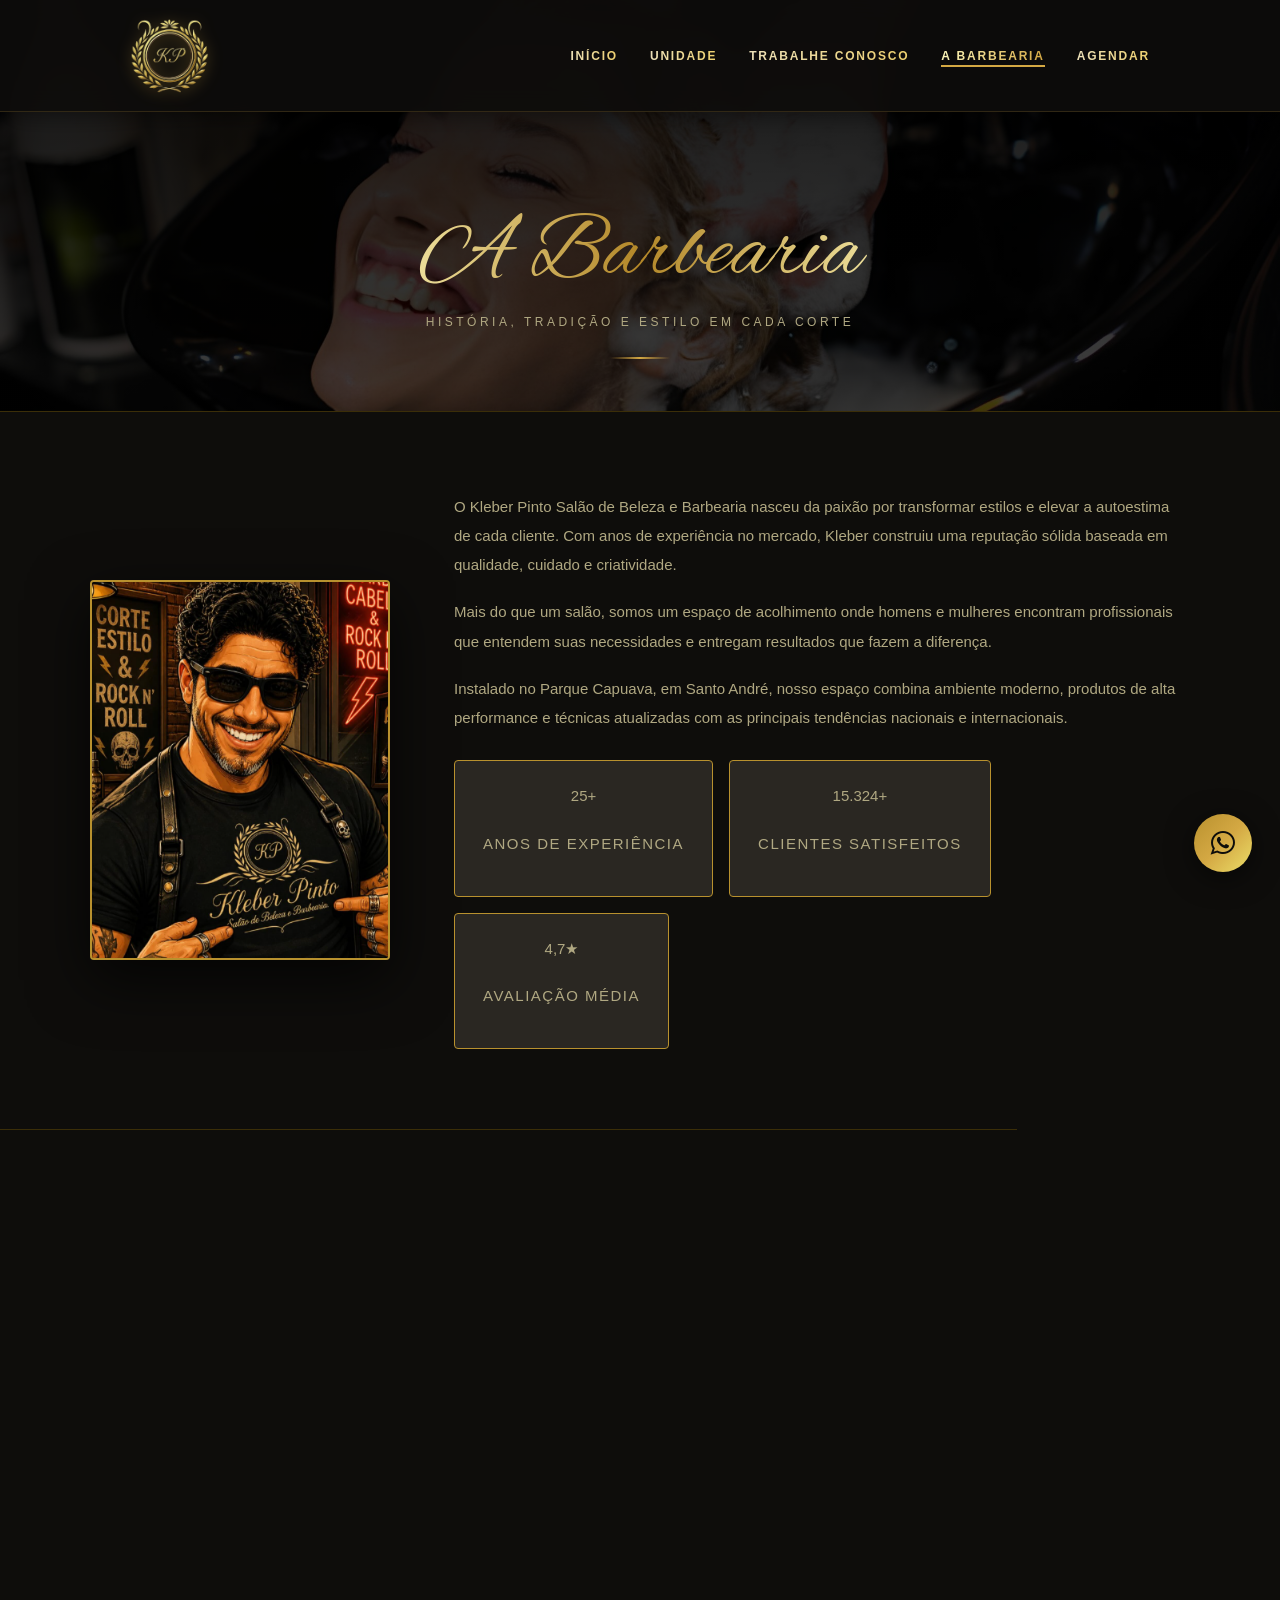
<file: pages/a-barbearia.html>
<!DOCTYPE html>
<html lang="pt-BR">
<head>
    <meta charset="UTF-8">
    <meta name="viewport" content="width=device-width, initial-scale=1.0">
    <link rel="icon" href="../img/kleberlogo.png" type="image/png">
    <link rel="stylesheet" href="../css/main.css">
    <link rel="stylesheet" href="https://maxcdn.bootstrapcdn.com/font-awesome/4.5.0/css/font-awesome.min.css">
    <link rel="preconnect" href="https://fonts.googleapis.com">
    <link rel="preconnect" href="https://fonts.gstatic.com" crossorigin>
    <link href="https://fonts.googleapis.com/css2?family=Cookie&family=Montserrat:ital,wght@0,100..900;1,100..900&display=swap" rel="stylesheet">
    <link rel="preconnect" href="https://fonts.googleapis.com">
    <link rel="preconnect" href="https://fonts.gstatic.com" crossorigin>
    <link href="https://fonts.googleapis.com/css2?family=Alex+Brush&family=Outfit:wght@100..900&family=Poppins:ital,wght@0,100;0,200;0,300;0,400;0,500;0,600;0,700;0,800;0,900;1,100;1,200;1,300;1,400;1,500;1,600;1,700;1,800;1,900&display=swap" rel="stylesheet">
    <title>Hairstylist K.P</title>
</head>
<body>

    <header>
        <div class="divHeader">
            <img src="../img/kleberlogo.png" class="logo" alt="Kleber Pinto">
            <button class="menu-toggle" id="menuToggle" aria-label="Abrir menu" aria-expanded="false">
                <span></span><span></span><span></span>
            </button>
            <nav id="mainNav">
                <ul>
                    <li><a href="../index.html">INÍCIO</a></li>
                    <li><a href="unidade.html">UNIDADE</a></li>
                    <li><a href="trabalhe-conosco.html">TRABALHE CONOSCO</a></li>
                    <li class="active"><a href="a-barbearia.html">A BARBEARIA</a></li>
                    <li><a href="agendamento.html">AGENDAR</a></li>
                </ul>
            </nav>
        </div>
        <div class="nav-overlay" id="navOverlay"></div>
        <div class="page-banner">
            <h1>A Barbearia</h1>
            <p>História, tradição e estilo em cada corte</p>
        </div>
    </header>

    <main>

        <!-- HISTÓRIA -->
        <section class="sec-black fade-in">
            <div class="barbearia-hero">
                <img src="../img/kleberpessoa.png" alt="Kleber Pinto" class="barbearia-img">
                <div class="barbearia-text">
                    <p>O Kleber Pinto Salão de Beleza e Barbearia nasceu da paixão por transformar estilos e elevar a autoestima de cada cliente. Com anos de experiência no mercado, Kleber construiu uma reputação sólida baseada em qualidade, cuidado e criatividade.</p>
                    <p>Mais do que um salão, somos um espaço de acolhimento onde homens e mulheres encontram profissionais que entendem suas necessidades e entregam resultados que fazem a diferença.</p>
                    <p>Instalado no Parque Capuava, em Santo André, nosso espaço combina ambiente moderno, produtos de alta performance e técnicas atualizadas com as principais tendências nacionais e internacionais.</p>
                    <div class="stats-row">
                        <div class="stat-box">
                            <p class="stat-num">25+</p>
                            <p class="stat-label">Anos de experiência</p>
                        </div>
                        <div class="stat-box">
                            <p class="stat-num">15.324+</p>
                            <p class="stat-label">Clientes satisfeitos</p>
                        </div>
                        <div class="stat-box">
                            <p class="stat-num">4,7★</p>
                            <p class="stat-label">Avaliação média</p>
                        </div>
                    </div>
                </div>
            </div>
        </section>

        <!-- SOBRE NÓS -->
        <section class="sec-black fade-in">
            <div class="sobrenos">
                <p class="section-title">Sobre Nós</p>
                <div class="section-divider"></div>
                <img src="../img/kleberlogo2.png" class="imgsobrenos" alt="Kleber Pinto">
                <p class="titulos2">
                    O <strong style="color:var(--gold)">Kleber Pinto Salão de Beleza e Barbearia</strong> nasceu do sonho de oferecer um espaço onde cada cliente se sinta verdadeiramente especial. Com mais de 8 anos de experiência no mercado, somos referência em Santo André e região por unir técnica apurada, atendimento personalizado e produtos de ponta.
                </p>
                <br>
                <p class="titulos2">
                    Nosso espaço foi projetado para proporcionar uma experiência VIP — desde o atendimento na recepção até o toque final do profissional. Acreditamos que beleza é autoestima, e autoestima transforma vidas. É por isso que tratamos cada cliente com a atenção e o cuidado que ele merece.
                </p>
            </div>
        </section>

        <!-- DEPOIMENTOS -->
        <section class="sec-black fade-in">
            <p class="section-title">O que dizem nossos clientes</p>
            <p class="section-subtitle">Histórias reais, transformações reais</p>
            <div class="grid-depoimentos">
                <div class="depoimento">
                    <p class="depoimento__stars">★★★★★</p>
                    <p class="depoimento__texto">"Melhor barbearia que já fui! O Kleber tem um talento incrível e o atendimento é nota 10. Saí de lá renovado!"</p>
                    <p class="depoimento__autor">— Rafael S.</p>
                </div>
                <div class="depoimento">
                    <p class="depoimento__stars">★★★★★</p>
                    <p class="depoimento__texto">"Fiz hidratação e coloração e o resultado foi incrível! Profissionais atenciosos, ambiente ótimo. Super recomendo!"</p>
                    <p class="depoimento__autor">— Carla M.</p>
                </div>
                <div class="depoimento">
                    <p class="depoimento__stars">★★★★★</p>
                    <p class="depoimento__texto">"Já sou cliente há mais de 3 anos. O Kleber sempre acerta no corte e a barba fica impecável. Lugar de confiança!"</p>
                    <p class="depoimento__autor">— Bruno A.</p>
                </div>
            </div>
        </section>

    </main>

    <footer>
        <img src="../img/kleberlogo.png" class="logo_footer" alt="Kleber Pinto">
        <div class="footer-social">
            <a href="https://wa.me/5511982950502" target="_blank"><i class="fa fa-whatsapp"></i></a>
            <a href="https://instagram.com/studio.kleber.pinto" target="_blank"><i class="fa fa-instagram"></i></a>
            <a href="#"><i class="fa fa-facebook"></i></a>
        </div>
        <p>
            <a href="https://wa.me/5511982950502" target="_blank"><i class="fa fa-whatsapp"></i> (11) 98295-0502</a>
            &nbsp;|&nbsp;
            <a href="https://instagram.com/studio.kleber.pinto" target="_blank"><i class="fa fa-instagram"></i> @studio.kleber.pinto</a>
        </p>
        <p>R. Nepal, 615 — Parque Capuava, Santo André - SP</p>
        <p class="footer-copy">© 2025 Kleber Pinto Salão de Beleza e Barbearia.</p>
    </footer>

    <script>
        const toggle = document.getElementById('menuToggle');
        const nav    = document.getElementById('mainNav');
        const overlay= document.getElementById('navOverlay');
        function closeMenu() {
            toggle.classList.remove('active');
            nav.classList.remove('open');
            overlay.classList.remove('active');
            toggle.setAttribute('aria-expanded','false');
            document.body.style.overflow = '';
        }
        toggle.addEventListener('click', () => {
            const open = nav.classList.toggle('open');
            toggle.classList.toggle('active');
            overlay.classList.toggle('active');
            toggle.setAttribute('aria-expanded', open);
            document.body.style.overflow = open ? 'hidden' : '';
        });
        overlay.addEventListener('click', closeMenu);
        nav.querySelectorAll('a').forEach(a => a.addEventListener('click', closeMenu));

        const els = document.querySelectorAll('.fade-in');
        const obs = new IntersectionObserver(entries => {
            entries.forEach(e => { if (e.isIntersecting) e.target.classList.add('visible'); });
        }, { threshold: 0.1 });
        els.forEach(el => obs.observe(el));
    </script>

    <!-- Botão flutuante WhatsApp -->
    <a href="https://wa.me/5511982950502" target="_blank" class="btn-flutuante" aria-label="Fale conosco pelo WhatsApp">
        <i class="fa fa-whatsapp"></i>
    </a>
</body>
</html>
</file>
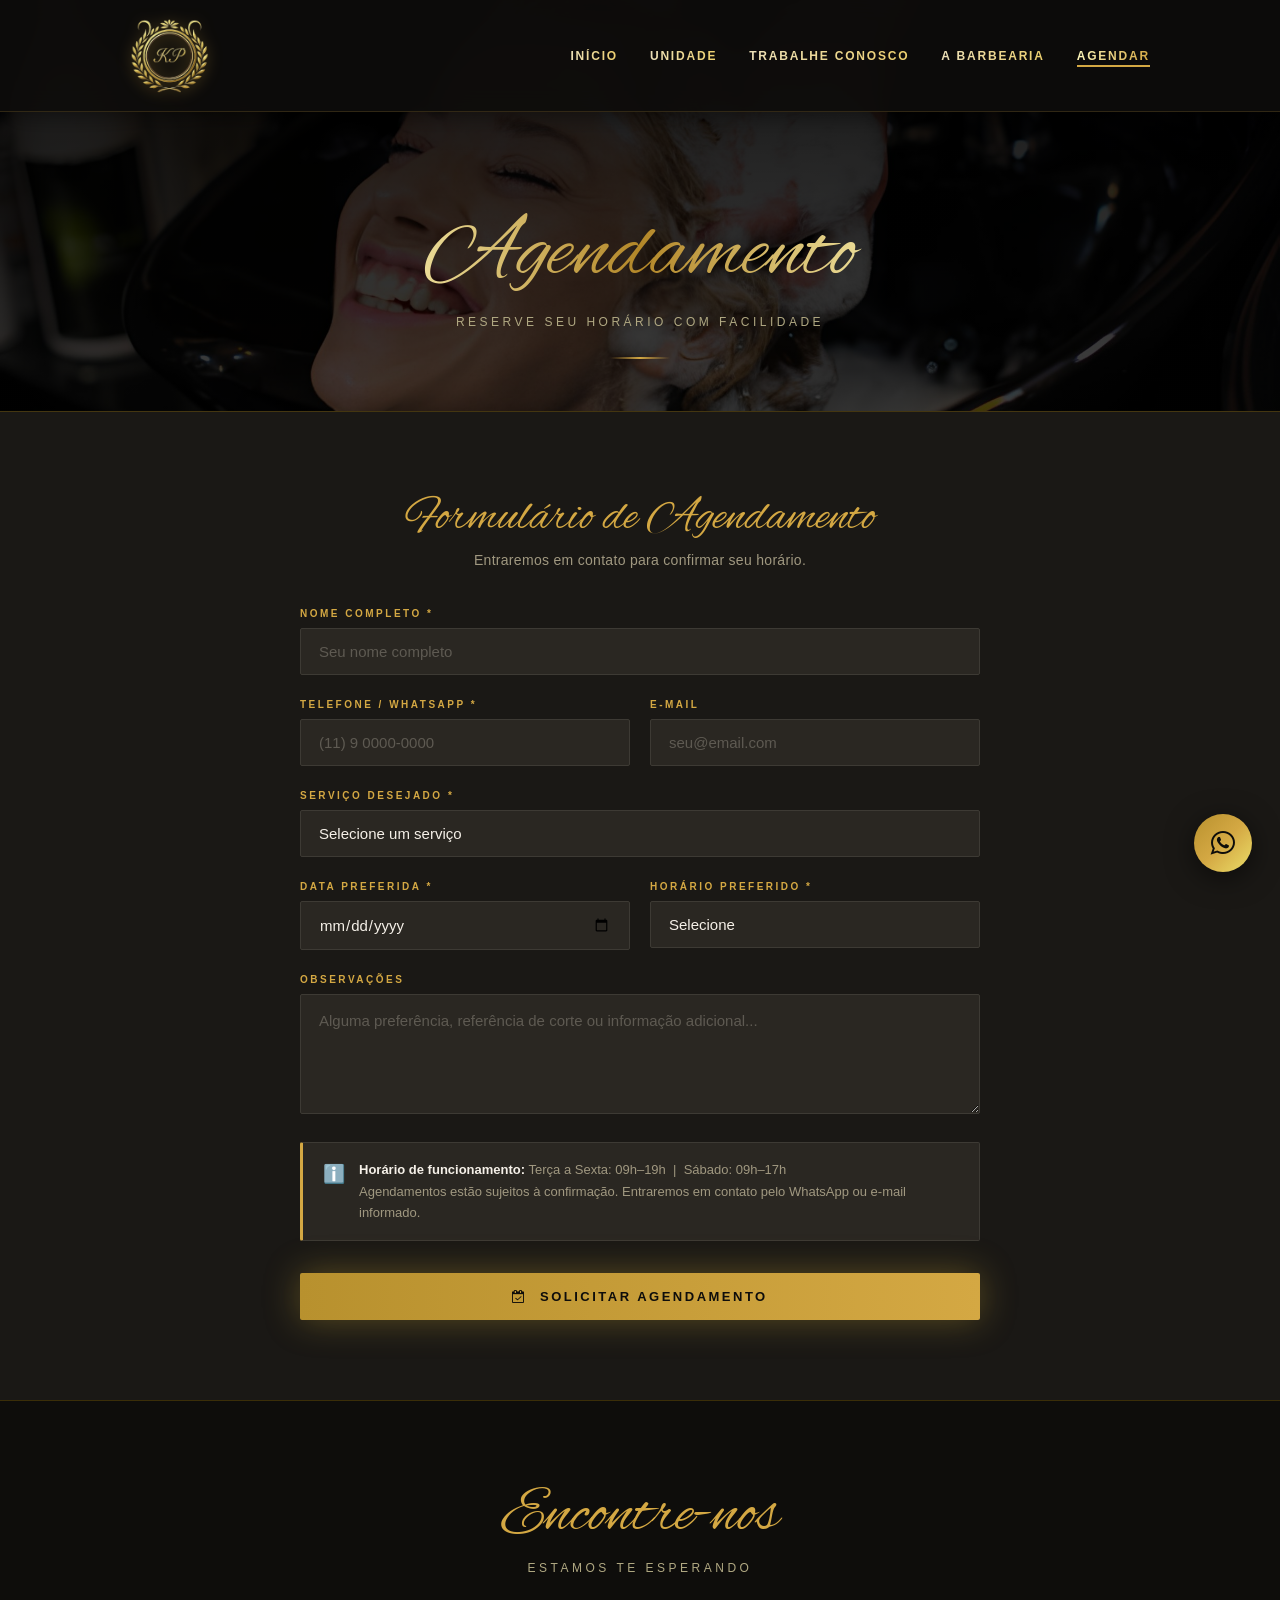
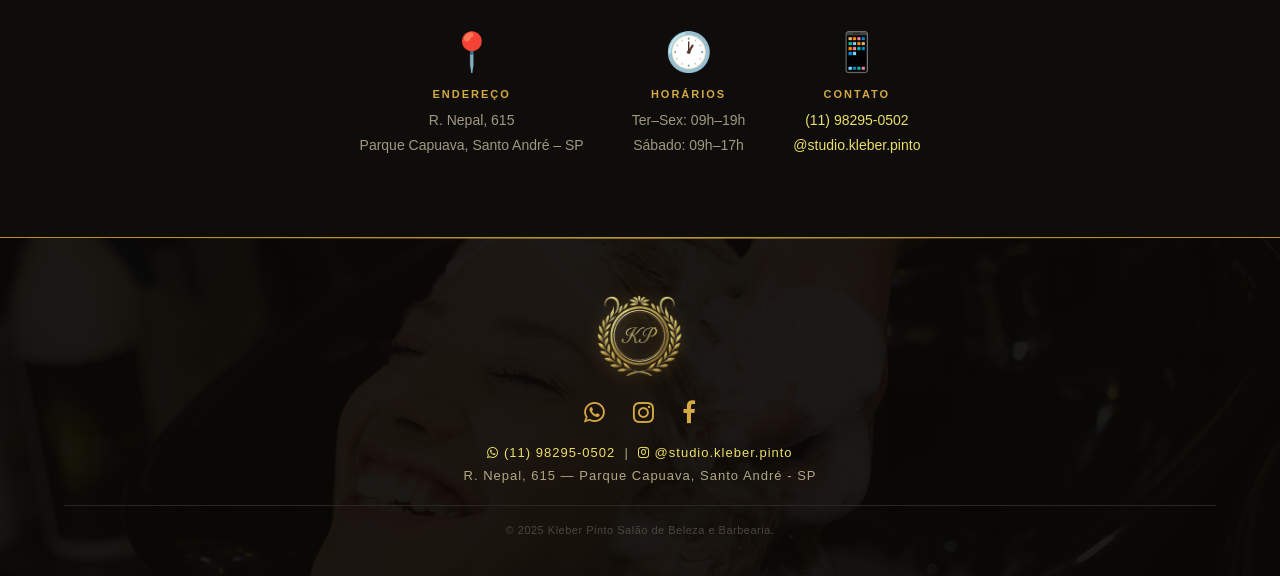
<file: pages/agendamento.html>
<!DOCTYPE html>
<html lang="pt-BR">
<head>
    <meta charset="UTF-8">
    <meta name="viewport" content="width=device-width, initial-scale=1.0">
    <link rel="icon" href="../img/kleberlogo.png" type="image/png">
    <link rel="stylesheet" href="../css/main.css">
    <link rel="stylesheet" href="https://maxcdn.bootstrapcdn.com/font-awesome/4.5.0/css/font-awesome.min.css">
    <link rel="preconnect" href="https://fonts.googleapis.com">
    <link rel="preconnect" href="https://fonts.gstatic.com" crossorigin>
    <link href="https://fonts.googleapis.com/css2?family=Cookie&family=Montserrat:ital,wght@0,100..900;1,100..900&display=swap" rel="stylesheet">
    <link rel="preconnect" href="https://fonts.googleapis.com">
    <link rel="preconnect" href="https://fonts.gstatic.com" crossorigin>
    <link href="https://fonts.googleapis.com/css2?family=Alex+Brush&family=Outfit:wght@100..900&family=Poppins:ital,wght@0,100;0,200;0,300;0,400;0,500;0,600;0,700;0,800;0,900;1,100;1,200;1,300;1,400;1,500;1,600;1,700;1,800;1,900&display=swap" rel="stylesheet">
    <title>Hairstylist K.P</title>
</head>
<body>

    <header>
        <div class="divHeader">
            <img src="../img/kleberlogo.png" class="logo" alt="Kleber Pinto">
            <button class="menu-toggle" id="menuToggle" aria-label="Abrir menu" aria-expanded="false">
                <span></span><span></span><span></span>
            </button>
            <nav id="mainNav">
                <ul>
                    <li><a href="../index.html">INÍCIO</a></li>
                    <li><a href="unidade.html">UNIDADE</a></li>
                    <li><a href="trabalhe-conosco.html">TRABALHE CONOSCO</a></li>
                    <li><a href="a-barbearia.html">A BARBEARIA</a></li>
                    <li class="active"><a href="agendamento.html">AGENDAR</a></li>
                </ul>
            </nav>
        </div>
        <div class="nav-overlay" id="navOverlay"></div>
        <div class="page-banner">
            <h1>Agendamento</h1>
            <p>Reserve seu horário com facilidade</p>
        </div>
    </header>

    <main>

        <!-- INTRO -->

        <!-- FORMULÁRIO -->
        <section class="form-section fade-in">
            <div class="form-container">
                <p class="section-title section-title--sm">Formulário de Agendamento</p>
                <p class="text-muted-sm">Entraremos em contato para confirmar seu horário.</p>

                <div class="form-group">
                    <label>Nome completo *</label>
                    <input type="text" id="nome" placeholder="Seu nome completo" required>
                </div>
                <div class="form-row">
                    <div class="form-group">
                        <label>Telefone / WhatsApp *</label>
                        <input type="tel" id="telefone" placeholder="(11) 9 0000-0000" required>
                    </div>
                    <div class="form-group">
                        <label>E-mail</label>
                        <input type="email" id="email" placeholder="seu@email.com">
                    </div>
                </div>
                <div class="form-group">
                    <label>Serviço desejado *</label>
                    <select id="servico" required>
                        <option value="" disabled selected>Selecione um serviço</option>
                        <option>Corte de Cabelo</option>
                        <option>Barba</option>
                        <option>Corte + Barba</option>
                        <option>Coloração / Química</option>
                        <option>Hidratação</option>
                        <option>Sobrancelha</option>
                        <option>Pacote VIP (Corte + Barba + Hidratação)</option>
                        <option>Outro — descrever nas observações</option>
                    </select>
                </div>
                <div class="form-row">
                    <div class="form-group">
                        <label>Data preferida *</label>
                        <input type="date" id="data" required>
                    </div>
                    <div class="form-group">
                        <label>Horário preferido *</label>
                        <select id="horario" required>
                            <option value="" disabled selected>Selecione</option>
                            <option>09:00</option><option>09:30</option>
                            <option>10:00</option><option>10:30</option>
                            <option>11:00</option><option>11:30</option>
                            <option>12:00</option><option>13:00</option>
                            <option>13:30</option><option>14:00</option>
                            <option>14:30</option><option>15:00</option>
                            <option>15:30</option><option>16:00</option>
                            <option>16:30</option><option>17:00</option>
                            <option>17:30</option><option>18:00</option>
                            <option>18:30</option>
                        </select>
                    </div>
                </div>
                <div class="form-group">
                    <label>Observações</label>
                    <textarea id="obs" placeholder="Alguma preferência, referência de corte ou informação adicional..."></textarea>
                </div>

                <div class="form-note">
                    <span class="form-note__icon">ℹ️</span>
                    <span class="form-note__text">
                        <strong>Horário de funcionamento:</strong>
                        Terça a Sexta: 09h–19h &nbsp;|&nbsp; Sábado: 09h–17h<br>
                        Agendamentos estão sujeitos à confirmação. Entraremos em contato pelo WhatsApp ou e-mail informado.
                    </span>
                </div>

                <button class="btn-gold" onclick="enviarAgendamento()">
                    <i class="fa fa-calendar-check-o"></i> &nbsp;Solicitar Agendamento
                </button>
                <div class="alert-success" id="alertaSucesso">
                    ✅ &nbsp;Solicitação enviada com sucesso! Entraremos em contato em breve para confirmar seu horário.
                </div>
            </div>
        </section>

        <!-- ENCONTRE-NOS -->
        <section class="sec-black-center fade-in">
            <p class="section-title">Encontre-nos</p>
            <p class="section-subtitle">Estamos te esperando</p>
            <div class="contact-info-grid">
                <div class="contact-info-item">
                    <span class="contact-info-item__icon">📍</span>
                    <p class="contact-info-item__label">Endereço</p>
                    <p class="contact-info-item__text">R. Nepal, 615<br>Parque Capuava, Santo André – SP</p>
                </div>
                <div class="contact-info-item">
                    <span class="contact-info-item__icon">🕐</span>
                    <p class="contact-info-item__label">Horários</p>
                    <p class="contact-info-item__text">Ter–Sex: 09h–19h<br>Sábado: 09h–17h</p>
                </div>
                <div class="contact-info-item">
                    <span class="contact-info-item__icon">📱</span>
                    <p class="contact-info-item__label">Contato</p>
                    <p class="contact-info-item__text">
                        <a href="https://wa.me/5511982950502" target="_blank">(11) 98295-0502</a><br>
                        <a href="https://instagram.com/studio.kleber.pinto" target="_blank">@studio.kleber.pinto</a>
                    </p>
                </div>
            </div>
        </section>

    </main>

    <footer>
        <img src="../img/kleberlogo.png" class="logo_footer" alt="Kleber Pinto">
        <div class="footer-social">
            <a href="https://wa.me/5511982950502" target="_blank"><i class="fa fa-whatsapp"></i></a>
            <a href="https://instagram.com/studio.kleber.pinto" target="_blank"><i class="fa fa-instagram"></i></a>
            <a href="#"><i class="fa fa-facebook"></i></a>
        </div>
        <p>
            <a href="https://wa.me/5511982950502" target="_blank"><i class="fa fa-whatsapp"></i> (11) 98295-0502</a>
            &nbsp;|&nbsp;
            <a href="https://instagram.com/studio.kleber.pinto" target="_blank"><i class="fa fa-instagram"></i> @studio.kleber.pinto</a>
        </p>
        <p>R. Nepal, 615 — Parque Capuava, Santo André - SP</p>
        <p class="footer-copy">© 2025 Kleber Pinto Salão de Beleza e Barbearia.</p>
    </footer>

    <script>
        const toggle = document.getElementById('menuToggle');
        const nav    = document.getElementById('mainNav');
        const overlay= document.getElementById('navOverlay');
        function closeMenu() {
            toggle.classList.remove('active');
            nav.classList.remove('open');
            overlay.classList.remove('active');
            toggle.setAttribute('aria-expanded','false');
            document.body.style.overflow = '';
        }
        toggle.addEventListener('click', () => {
            const open = nav.classList.toggle('open');
            toggle.classList.toggle('active');
            overlay.classList.toggle('active');
            toggle.setAttribute('aria-expanded', open);
            document.body.style.overflow = open ? 'hidden' : '';
        });
        overlay.addEventListener('click', closeMenu);
        nav.querySelectorAll('a').forEach(a => a.addEventListener('click', closeMenu));

        const hoje = new Date().toISOString().split('T')[0];
        document.getElementById('data').setAttribute('min', hoje);

        function enviarAgendamento() {
            const nome = document.getElementById('nome').value.trim();
            const tel  = document.getElementById('telefone').value.trim();
            const serv = document.getElementById('servico').value;
            const data = document.getElementById('data').value;
            const hora = document.getElementById('horario').value;
            if (!nome || !tel || !serv || !data || !hora) {
                alert('Por favor, preencha todos os campos obrigatórios (*).');
                return;
            }
            const obs = document.getElementById('obs').value.trim();
            const dataFormatada = new Date(data + 'T12:00:00').toLocaleDateString('pt-BR', { weekday:'long', day:'2-digit', month:'long', year:'numeric' });
            const msg = `Olá! Gostaria de agendar um horário:\n\n👤 *Nome:* ${nome}\n📋 *Serviço:* ${serv}\n📅 *Data:* ${dataFormatada}\n🕐 *Horário:* ${hora}\n📞 *Telefone:* ${tel}${obs ? '\n📝 *Obs:* ' + obs : ''}`;
            window.open('https://wa.me/5511982950502?text=' + encodeURIComponent(msg), '_blank');
            const alerta = document.getElementById('alertaSucesso');
            alerta.style.display = 'block';
            window.scrollTo({ top: alerta.offsetTop - 80, behavior: 'smooth' });
        }

        const els = document.querySelectorAll('.fade-in');
        const obs = new IntersectionObserver(entries => {
            entries.forEach(e => { if (e.isIntersecting) e.target.classList.add('visible'); });
        }, { threshold: 0.1 });
        els.forEach(el => obs.observe(el));
    </script>

    <!-- Botão flutuante WhatsApp -->
    <a href="https://wa.me/5511982950502" target="_blank" class="btn-flutuante" aria-label="Fale conosco pelo WhatsApp">
        <i class="fa fa-whatsapp"></i>
    </a>
</body>
</html>
</file>
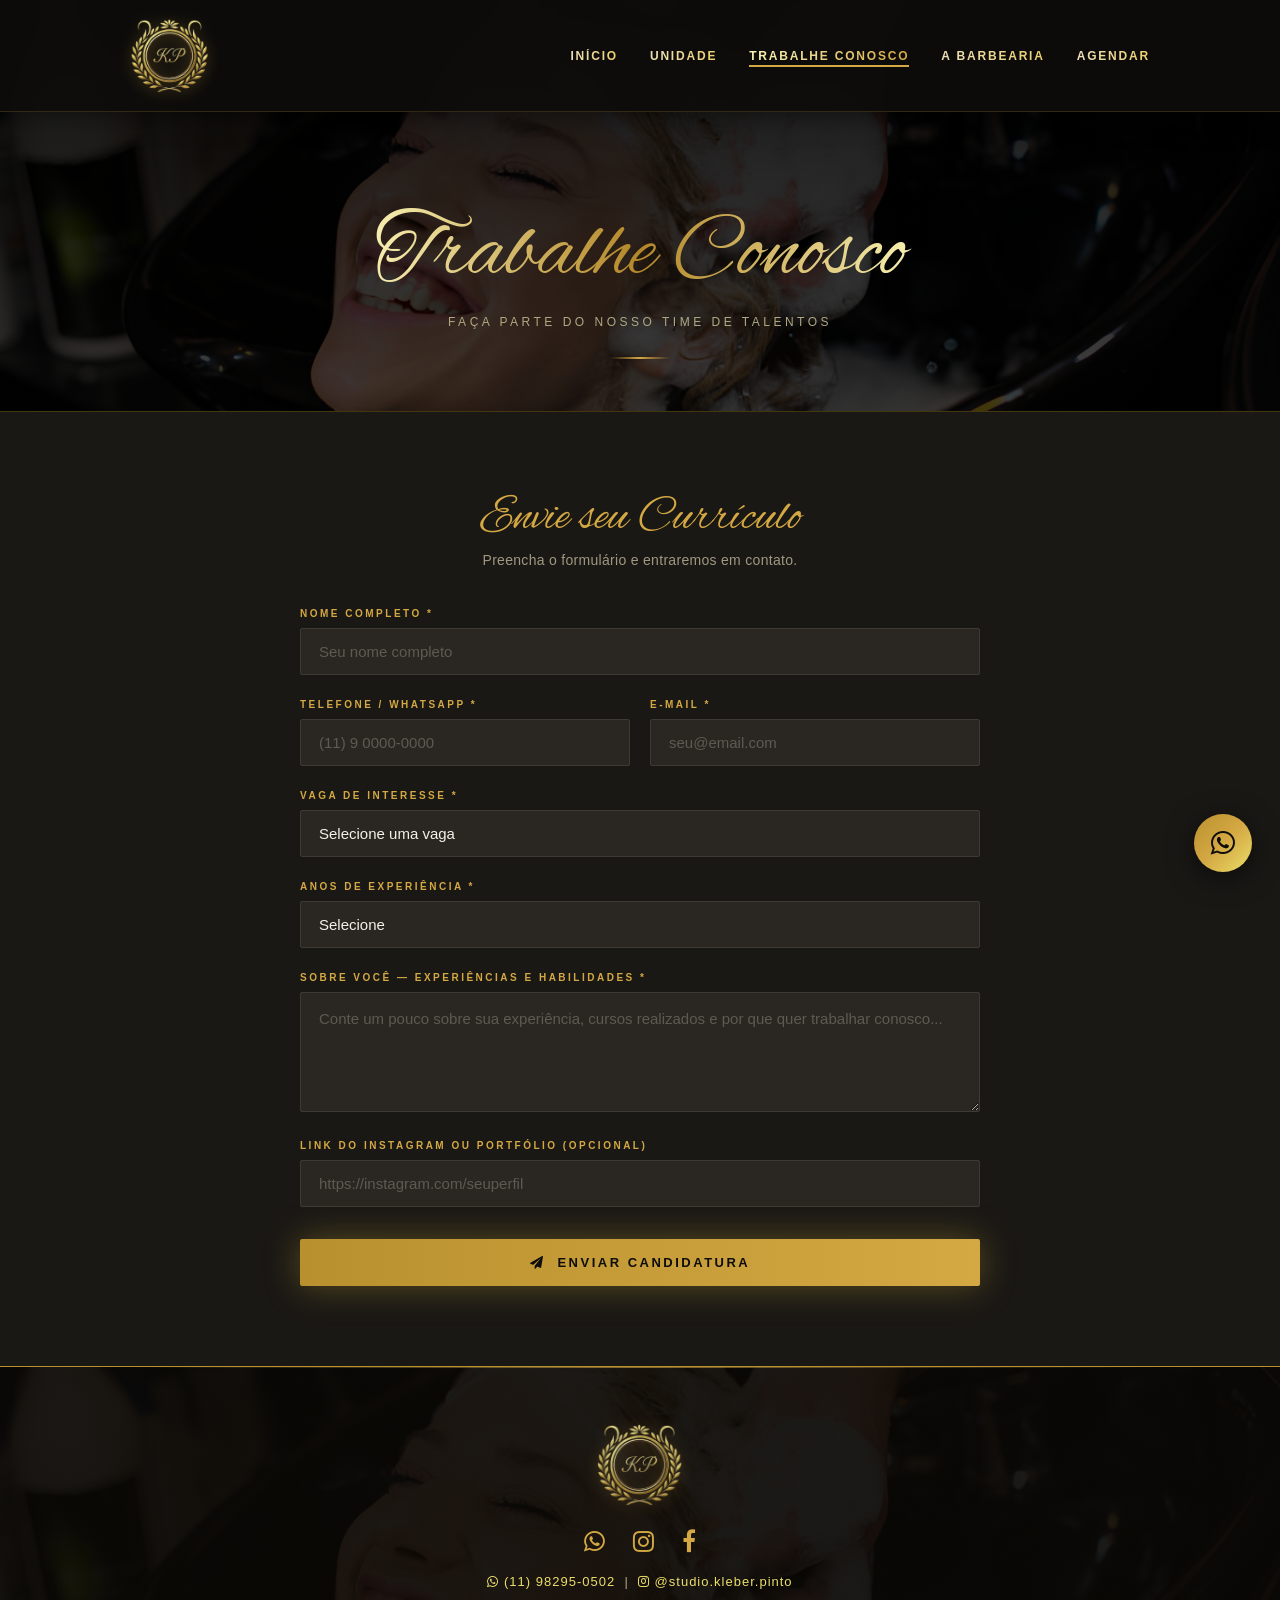
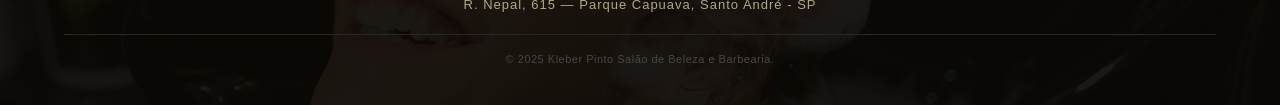
<file: pages/trabalhe-conosco.html>
<!DOCTYPE html>
<html lang="pt-BR">
<head>
    <meta charset="UTF-8">
    <meta name="viewport" content="width=device-width, initial-scale=1.0">
    <link rel="icon" href="../img/kleberlogo.png" type="image/png">    
    <link rel="stylesheet" href="../css/main.css">
    <link rel="stylesheet" href="https://maxcdn.bootstrapcdn.com/font-awesome/4.5.0/css/font-awesome.min.css">
    <link rel="preconnect" href="https://fonts.googleapis.com">
    <link rel="preconnect" href="https://fonts.gstatic.com" crossorigin>
    <link href="https://fonts.googleapis.com/css2?family=Cookie&family=Montserrat:ital,wght@0,100..900;1,100..900&display=swap" rel="stylesheet">
    <link rel="preconnect" href="https://fonts.googleapis.com">
    <link rel="preconnect" href="https://fonts.gstatic.com" crossorigin>
    <link href="https://fonts.googleapis.com/css2?family=Alex+Brush&family=Outfit:wght@100..900&family=Poppins:ital,wght@0,100;0,200;0,300;0,400;0,500;0,600;0,700;0,800;0,900;1,100;1,200;1,300;1,400;1,500;1,600;1,700;1,800;1,900&display=swap" rel="stylesheet">
    <title>Hairstylist K.P</title>
</head>
<body>

    <header>
        <div class="divHeader">
            <img src="../img/kleberlogo.png" class="logo" alt="Kleber Pinto">
            <button class="menu-toggle" id="menuToggle" aria-label="Abrir menu" aria-expanded="false">
                <span></span><span></span><span></span>
            </button>
            <nav id="mainNav">
                <ul>
                    <li><a href="../index.html">INÍCIO</a></li>
                    <li><a href="unidade.html">UNIDADE</a></li>
                    <li class="active"><a href="trabalhe-conosco.html">TRABALHE CONOSCO</a></li>
                    <li><a href="a-barbearia.html">A BARBEARIA</a></li>
                    <li><a href="agendamento.html">AGENDAR</a></li>
                </ul>
            </nav>
        </div>
        <div class="nav-overlay" id="navOverlay"></div>
        <div class="page-banner">
            <h1>Trabalhe Conosco</h1>
            <p>Faça parte do nosso time de talentos</p>
        </div>
    </header>

    <main>

        <!-- INTRO -->
        <!-- FORMULÁRIO -->
        <section class="form-section fade-in">
            <div class="form-container">
                <p class="section-title section-title--sm">Envie seu Currículo</p>
                <p class="text-muted-sm">Preencha o formulário e entraremos em contato.</p>

                <div class="form-group">
                    <label>Nome completo *</label>
                    <input type="text" id="tc-nome" placeholder="Seu nome completo" required>
                </div>
                <div class="form-row">
                    <div class="form-group">
                        <label>Telefone / WhatsApp *</label>
                        <input type="tel" id="tc-tel" placeholder="(11) 9 0000-0000" required>
                    </div>
                    <div class="form-group">
                        <label>E-mail *</label>
                        <input type="email" id="tc-email" placeholder="seu@email.com" required>
                    </div>
                </div>
                <div class="form-group">
                    <label>Vaga de interesse *</label>
                    <select id="tc-vaga" required>
                        <option value="" disabled selected>Selecione uma vaga</option>
                        <option>Cabeleireiro(a)</option>
                        <option>Barbeiro</option>
                        <option>Especialista em Química</option>
                    </select>
                </div>
                <div class="form-group">
                    <label>Anos de experiência *</label>
                    <select id="tc-exp" required>
                        <option value="" disabled selected>Selecione</option>
                        <option>Estou iniciando na área</option>
                        <option>Menos de 1 ano</option>
                        <option>1 a 3 anos</option>
                        <option>3 a 5 anos</option>
                        <option>Mais de 5 anos</option>
                    </select>
                </div>
                <div class="form-group">
                    <label>Sobre você — experiências e habilidades *</label>
                    <textarea id="tc-msg" placeholder="Conte um pouco sobre sua experiência, cursos realizados e por que quer trabalhar conosco..." required></textarea>
                </div>
                <div class="form-group">
                    <label>Link do Instagram ou portfólio (opcional)</label>
                    <input type="url" id="tc-ig" placeholder="https://instagram.com/seuperfil">
                </div>

                <button class="btn-gold" onclick="enviarCandidatura()">
                    <i class="fa fa-paper-plane"></i> &nbsp;Enviar Candidatura
                </button>
                <div class="alert-success" id="alertaCandidatura">
                    ✅ &nbsp;Candidatura enviada com sucesso! Analisaremos seu perfil e entraremos em contato em breve.
                </div>
            </div>
        </section>

    </main>

    <footer>
        <img src="../img/kleberlogo.png" class="logo_footer" alt="Kleber Pinto">
        <div class="footer-social">
            <a href="https://wa.me/5511982950502" target="_blank"><i class="fa fa-whatsapp"></i></a>
            <a href="https://instagram.com/studio.kleber.pinto" target="_blank"><i class="fa fa-instagram"></i></a>
            <a href="#"><i class="fa fa-facebook"></i></a>
        </div>
        <p>
            <a href="https://wa.me/5511982950502" target="_blank"><i class="fa fa-whatsapp"></i> (11) 98295-0502</a>
            &nbsp;|&nbsp;
            <a href="https://instagram.com/studio.kleber.pinto" target="_blank"><i class="fa fa-instagram"></i> @studio.kleber.pinto</a>
        </p>
        <p>R. Nepal, 615 — Parque Capuava, Santo André - SP</p>
        <p class="footer-copy">© 2025 Kleber Pinto Salão de Beleza e Barbearia.</p>
    </footer>

    <script>
        const toggle = document.getElementById('menuToggle');
        const nav    = document.getElementById('mainNav');
        const overlay= document.getElementById('navOverlay');
        function closeMenu() {
            toggle.classList.remove('active');
            nav.classList.remove('open');
            overlay.classList.remove('active');
            toggle.setAttribute('aria-expanded','false');
            document.body.style.overflow = '';
        }
        toggle.addEventListener('click', () => {
            const open = nav.classList.toggle('open');
            toggle.classList.toggle('active');
            overlay.classList.toggle('active');
            toggle.setAttribute('aria-expanded', open);
            document.body.style.overflow = open ? 'hidden' : '';
        });
        overlay.addEventListener('click', closeMenu);
        nav.querySelectorAll('a').forEach(a => a.addEventListener('click', closeMenu));

        function enviarCandidatura() {
            const nome  = document.getElementById('tc-nome').value.trim();
            const tel   = document.getElementById('tc-tel').value.trim();
            const email = document.getElementById('tc-email').value.trim();
            const vaga  = document.getElementById('tc-vaga').value;
            const exp   = document.getElementById('tc-exp').value;
            const msg   = document.getElementById('tc-msg').value.trim();
            const ig    = document.getElementById('tc-ig').value.trim();
            if (!nome || !tel || !email || !vaga || !exp || !msg) {
                alert('Por favor, preencha todos os campos obrigatórios (*).');
                return;
            }
            const texto = `Olá! Gostaria de me candidatar a uma vaga:\n\n👤 *Nome:* ${nome}\n📋 *Vaga:* ${vaga}\n⏳ *Experiência:* ${exp}\n📞 *Telefone:* ${tel}\n📧 *E-mail:* ${email}\n📝 *Sobre mim:* ${msg}${ig ? '\n🔗 *Portfólio:* ' + ig : ''}`;
            window.open('https://wa.me/5511982950502?text=' + encodeURIComponent(texto), '_blank');
            const alerta = document.getElementById('alertaCandidatura');
            alerta.style.display = 'block';
            window.scrollTo({ top: alerta.offsetTop - 80, behavior: 'smooth' });
        }

        const els = document.querySelectorAll('.fade-in');
        const obsIO = new IntersectionObserver(entries => {
            entries.forEach(e => { if (e.isIntersecting) e.target.classList.add('visible'); });
        }, { threshold: 0.1 });
        els.forEach(el => obsIO.observe(el));
    </script>

    <!-- Botão flutuante WhatsApp -->
    <a href="https://wa.me/5511982950502" target="_blank" class="btn-flutuante" aria-label="Fale conosco pelo WhatsApp">
        <i class="fa fa-whatsapp"></i>
    </a>
</body>
</html>
</file>
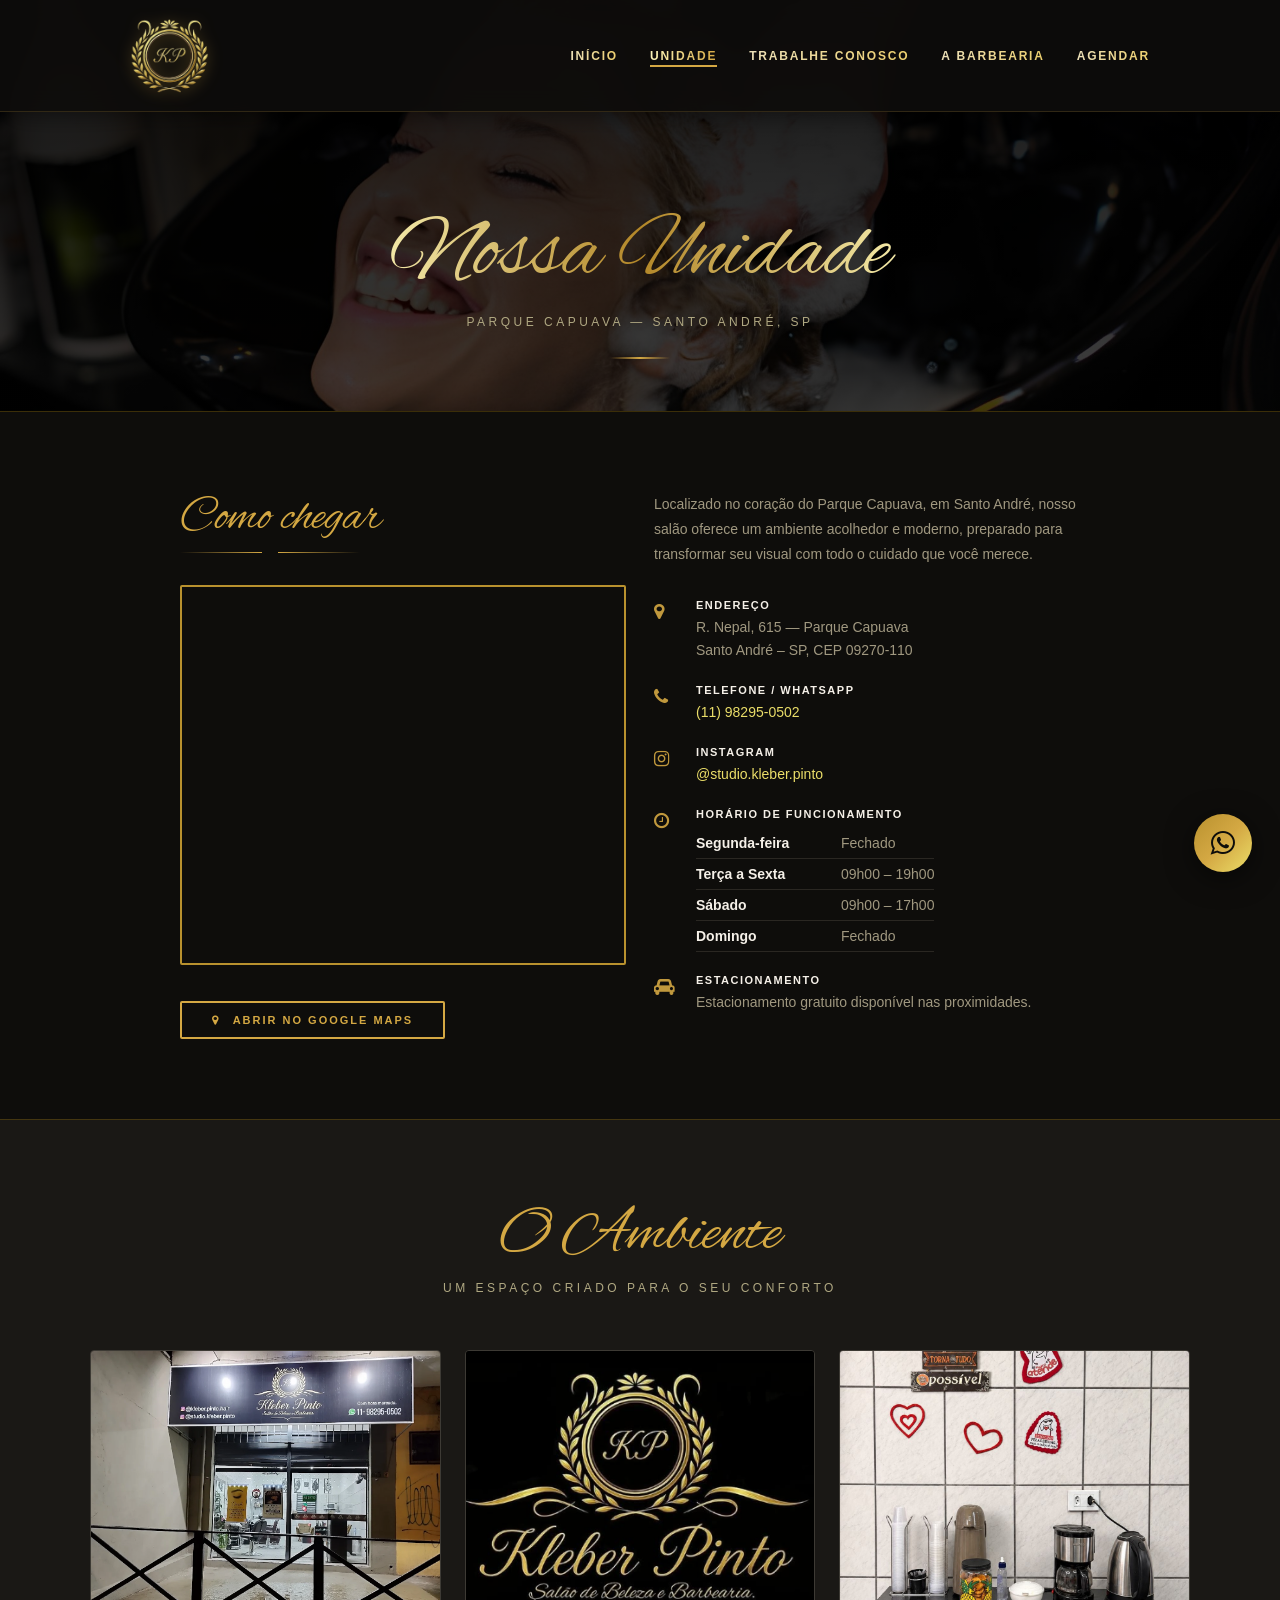
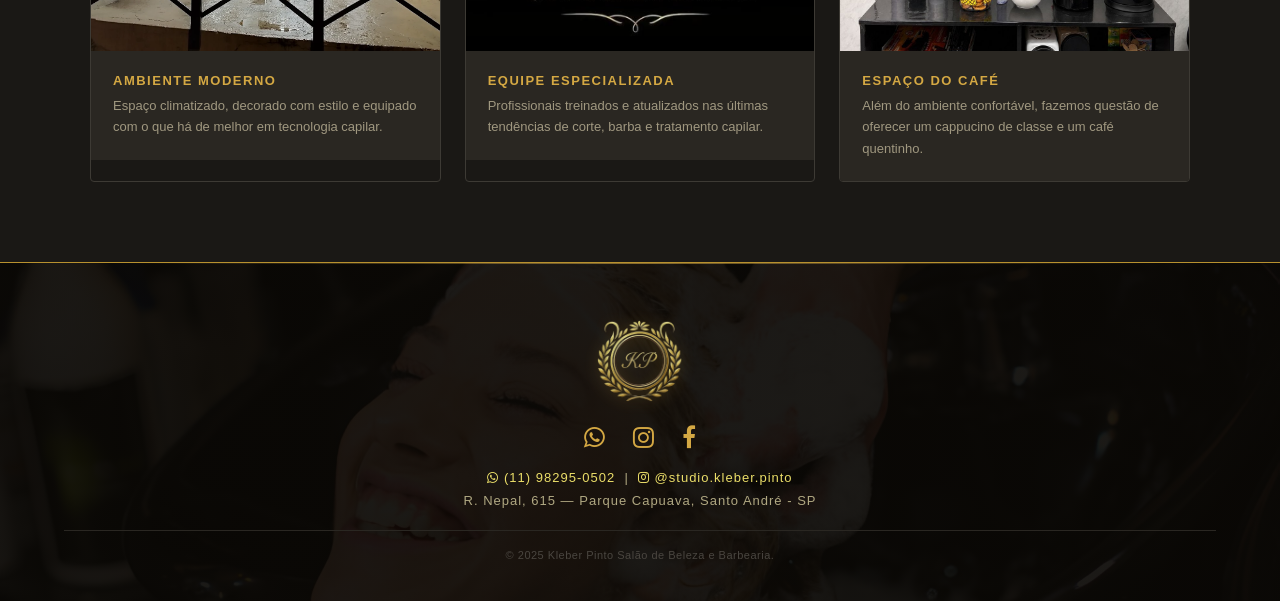
<file: pages/unidade.html>
<!DOCTYPE html>
<html lang="pt-BR">
<head>
    <meta charset="UTF-8">
    <meta name="viewport" content="width=device-width, initial-scale=1.0">
    <link rel="stylesheet" href="../css/main.css">
    <link rel="icon" href="../img/kleberlogo.png" type="image/png">    
    <link rel="stylesheet" href="https://maxcdn.bootstrapcdn.com/font-awesome/4.5.0/css/font-awesome.min.css">
    <link rel="preconnect" href="https://fonts.googleapis.com">
    <link rel="preconnect" href="https://fonts.gstatic.com" crossorigin>
    <link href="https://fonts.googleapis.com/css2?family=Cookie&family=Montserrat:ital,wght@0,100..900;1,100..900&display=swap" rel="stylesheet">
    <link rel="preconnect" href="https://fonts.googleapis.com">
    <link rel="preconnect" href="https://fonts.gstatic.com" crossorigin>
    <link href="https://fonts.googleapis.com/css2?family=Alex+Brush&family=Outfit:wght@100..900&family=Poppins:ital,wght@0,100;0,200;0,300;0,400;0,500;0,600;0,700;0,800;0,900;1,100;1,200;1,300;1,400;1,500;1,600;1,700;1,800;1,900&display=swap" rel="stylesheet">
    <title>Hairstylist K.P</title>
</head>
<body>

    <header>
        <div class="divHeader">
            <img src="../img/kleberlogo.png" class="logo" alt="Kleber Pinto">
            <button class="menu-toggle" id="menuToggle" aria-label="Abrir menu" aria-expanded="false">
                <span></span><span></span><span></span>
            </button>
            <nav id="mainNav">
                <ul>
                    <li><a href="../index.html">INÍCIO</a></li>
                    <li class="active"><a href="unidade.html">UNIDADE</a></li>
                    <li><a href="trabalhe-conosco.html">TRABALHE CONOSCO</a></li>
                    <li><a href="a-barbearia.html">A BARBEARIA</a></li>
                    <li><a href="agendamento.html">AGENDAR</a></li>
                </ul>
            </nav>
        </div>
        <div class="nav-overlay" id="navOverlay"></div>
        <div class="page-banner">
            <h1>Nossa Unidade</h1>
            <p>Parque Capuava — Santo André, SP</p>
        </div>
    </header>

    <main>

        <!-- MAPA + INFO -->
        <section class="sec-black fade-in">
            <div class="grid-diferenciais">

                <div>
                    <p class="section-title section-title--left section-title--sm">Como chegar</p>
                    <div class="sep"></div>
                    <iframe class="unidade-mapa-iframe"
                        src="https://www.google.com/maps/embed?pb=!1m18!1m12!1m3!1d4455.457822448383!2d-46.48977516111165!3d-23.641258923388083!2m3!1f0!2f0!3f0!3m2!1i1024!2i768!4f13.1!3m3!1m2!1s0x94ce684f7e9ae2c9%3A0x64a2fa1d9ebfc7bb!2sR.%20Nepal%2C%20615%20-%20Parque%20Capuava%2C%20Santo%20Andr%C3%A9%20-%20SP%2C%2009270-110!5e0!3m2!1spt-BR!2sbr!4v1772755086611!5m2!1spt-BR!2sbr"
                        allowfullscreen loading="lazy" referrerpolicy="no-referrer-when-downgrade">
                    </iframe>
                    <a href="https://maps.google.com/?q=R.+Nepal,+615,+Parque+Capuava,+Santo+André+SP"
                        target="_blank" class="btn-maps">
                        <i class="fa fa-map-marker"></i> &nbsp;Abrir no Google Maps
                    </a>
                </div>

                <div class="unidade-details">
                    
                    <p class="unidade-desc">
                        Localizado no coração do Parque Capuava, em Santo André, nosso salão oferece um ambiente acolhedor e moderno, preparado para transformar seu visual com todo o cuidado que você merece.
                    </p>

                    <div class="info-item">
                        <span class="info-icon"><i class="fa fa-map-marker"></i></span>
                        <div class="info-text">
                            <strong>Endereço</strong>
                            <span>R. Nepal, 615 — Parque Capuava<br>Santo André – SP, CEP 09270-110</span>
                        </div>
                    </div>
                    <div class="info-item">
                        <span class="info-icon"><i class="fa fa-phone"></i></span>
                        <div class="info-text">
                            <strong>Telefone / WhatsApp</strong>
                            <span><a href="https://wa.me/5511982950502" target="_blank">(11) 98295-0502</a></span>
                        </div>
                    </div>
                    <div class="info-item">
                        <span class="info-icon"><i class="fa fa-instagram"></i></span>
                        <div class="info-text">
                            <strong>Instagram</strong>
                            <span><a href="https://instagram.com/studio.kleber.pinto" target="_blank">@studio.kleber.pinto</a></span>
                        </div>
                    </div>
                    <div class="info-item">
                        <span class="info-icon"><i class="fa fa-clock-o"></i></span>
                        <div class="info-text">
                            <strong>Horário de Funcionamento</strong>
                            <table class="horario-table">
                                <tr><td>Segunda-feira</td><td>Fechado</td></tr>
                                <tr><td>Terça a Sexta</td><td>09h00 – 19h00</td></tr>
                                <tr><td>Sábado</td><td>09h00 – 17h00</td></tr>
                                <tr><td>Domingo</td><td>Fechado</td></tr>
                            </table>
                        </div>
                    </div>
                    <div class="info-item">
                        <span class="info-icon"><i class="fa fa-car"></i></span>
                        <div class="info-text">
                            <strong>Estacionamento</strong>
                            <span>Estacionamento gratuito disponível nas proximidades.</span>
                        </div>
                    </div>
                </div>

            </div>
        </section>

        <!-- O AMBIENTE -->
        <section class="sec-soft fade-in">
            <p class="section-title">O Ambiente</p>
            <p class="section-subtitle">Um espaço criado para o seu conforto</p>
            <div class="grid-auto-300">

                <div class="foto-card">
                    <img src="../img/kleberambiente.webp" alt="Salão" class="foto-card__img">
                    <div class="foto-card__body">
                        <p class="foto-card__title">Ambiente Moderno</p>
                        <p class="foto-card__desc">Espaço climatizado, decorado com estilo e equipado com o que há de melhor em tecnologia capilar.</p>
                    </div>
                </div>

                <div class="foto-card">
                    <img src="../img/kleberlogo2.png" alt="Profissional" class="foto-card__img">
                    <div class="foto-card__body">
                        <p class="foto-card__title">Equipe Especializada</p>
                        <p class="foto-card__desc">Profissionais treinados e atualizados nas últimas tendências de corte, barba e tratamento capilar.</p>
                    </div>
                </div>

                <div class="foto-card">
                    <img src="../img/klebercafe.jpeg" alt="Café" class="foto-card__img">
                    <div class="foto-card__body">
                        <p class="foto-card__title">Espaço do café</p>
                        <p class="foto-card__desc">Além do ambiente confortável, fazemos questão de oferecer um cappucino de classe e um café quentinho.</p>
                    </div>
                </div>

            </div>
        </section>

    </main>

    <footer>
        <img src="../img/kleberlogo.png" class="logo_footer" alt="Kleber Pinto">
        <div class="footer-social">
            <a href="https://wa.me/5511982950502" target="_blank"><i class="fa fa-whatsapp"></i></a>
            <a href="https://instagram.com/studio.kleber.pinto" target="_blank"><i class="fa fa-instagram"></i></a>
            <a href="#"><i class="fa fa-facebook"></i></a>
        </div>
        <p>
            <a href="https://wa.me/5511982950502" target="_blank"><i class="fa fa-whatsapp"></i> (11) 98295-0502</a>
            &nbsp;|&nbsp;
            <a href="https://instagram.com/studio.kleber.pinto" target="_blank"><i class="fa fa-instagram"></i> @studio.kleber.pinto</a>
        </p>
        <p>R. Nepal, 615 — Parque Capuava, Santo André - SP</p>
        <p class="footer-copy">© 2025 Kleber Pinto Salão de Beleza e Barbearia.</p>
    </footer>

    <script>
        const toggle = document.getElementById('menuToggle');
        const nav    = document.getElementById('mainNav');
        const overlay= document.getElementById('navOverlay');
        function closeMenu() {
            toggle.classList.remove('active');
            nav.classList.remove('open');
            overlay.classList.remove('active');
            toggle.setAttribute('aria-expanded','false');
            document.body.style.overflow = '';
        }
        toggle.addEventListener('click', () => {
            const open = nav.classList.toggle('open');
            toggle.classList.toggle('active');
            overlay.classList.toggle('active');
            toggle.setAttribute('aria-expanded', open);
            document.body.style.overflow = open ? 'hidden' : '';
        });
        overlay.addEventListener('click', closeMenu);
        nav.querySelectorAll('a').forEach(a => a.addEventListener('click', closeMenu));

        const els = document.querySelectorAll('.fade-in');
        const obs = new IntersectionObserver(entries => {
            entries.forEach(e => { if (e.isIntersecting) e.target.classList.add('visible'); });
        }, { threshold: 0.1 });
        els.forEach(el => obs.observe(el));
    </script>

    <!-- Botão flutuante WhatsApp -->
    <a href="https://wa.me/5511982950502" target="_blank" class="btn-flutuante" aria-label="Fale conosco pelo WhatsApp">
        <i class="fa fa-whatsapp"></i>
    </a>
</body>
</html>
</file>
<file: css/main.css>
/* =====================================================
   KLEBER PINTO — SISTEMA DE DESIGN COMPLETO
   Salão de Beleza e Barbearia
   ===================================================== */

/* ─────────────────────────────────────────────────────
   1. RESET & VARIÁVEIS
   ───────────────────────────────────────────────────── */

*, *::before, *::after {
    box-sizing: border-box;
    margin: 0;
    padding: 0;
}

:root {
    /* Paleta dourada */
    --gold:        #d4a843;
    --gold-light:  #ebde69;
    --gold-dark:   #b8912e;
    --gold-glow:   rgba(212, 168, 67, 0.35);
    --gold-faint:  rgba(212, 168, 67, 0.08);

    /* Escala de pretos */
    --black:       #0e0d0b;
    --black-soft:  #1a1815;
    --grey-dark:   #2a2722;
    --grey-mid:    #3d3a34;
    --grey-line:   #4a4640;

    /* Texto */
    --white:       #f5f0e8;
    --text-muted:  #a09880;
    --text-soft:   #b0a882;
    --text-body:   #c5bda0;

    /* Tipografia */
    --font-display: "Alex Brush", cursive;
    --font-body:    'Gill Sans', 'Gill Sans MT', Calibri, 'Trebuchet MS', sans-serif;

    /* Espaçamento padrão de seções */
    --section-pad: 80px 5%;

    /* Bordas */
    --radius-sm:  2px;
    --radius-md:  4px;
    --radius-lg:  8px;

    /* Sombras */
    --shadow-card:  0 16px 40px rgba(0,0,0,0.5);
    --shadow-heavy: 0 20px 60px rgba(0,0,0,0.7);
    --shadow-gold:  0 0 35px rgba(212,175,55,0.35);
}

/* ─────────────────────────────────────────────────────
   2. SCROLLBAR
   ───────────────────────────────────────────────────── */

::-webkit-scrollbar { width: 8px; }
::-webkit-scrollbar-track { background: var(--black); }
::-webkit-scrollbar-thumb {
    background: linear-gradient(135deg, #a67c00, #d4af37, #f9e498);
    border-radius: 4px;
}

/* ─────────────────────────────────────────────────────
   3. BASE
   ───────────────────────────────────────────────────── */

body {
    font-family: var(--font-body);
    background: var(--black);
    color: var(--white);
    overflow-x: hidden;
    -webkit-font-smoothing: antialiased;
}

a {
    text-decoration: none;
    transition: color 0.3s;
}
a:hover { color: #fff; }

img { display: block; max-width: 100%; }

/* Linha sutil entre seções */
section {
    border-top: 1px solid rgba(207, 156, 2, 0.23);
}

/* ─────────────────────────────────────────────────────
   4. ANIMAÇÕES
   ───────────────────────────────────────────────────── */

@keyframes fadeDown {
    from { opacity: 0; transform: translateY(-28px); }
    to   { opacity: 1; transform: translateY(0); }
}

@keyframes fadeUp {
    from { opacity: 0; transform: translateY(24px); }
    to   { opacity: 1; transform: translateY(0); }
}

@keyframes goldPulse {
    0%, 100% { box-shadow: 0 0 20px rgba(212,168,67,0.25); }
    50%       { box-shadow: 0 0 45px rgba(212,168,67,0.55); }
}

/* Scroll reveal */
.fade-in         { opacity: 0; transform: translateY(24px); transition: opacity 0.65s ease, transform 0.65s ease; }
.fade-in.visible { opacity: 1; transform: translateY(0); }

/* ─────────────────────────────────────────────────────
   5. HEADER — BARRA DE NAVEGAÇÃO
   ───────────────────────────────────────────────────── */

header {
    position: relative;
    background:
        linear-gradient(rgba(0,0,0,0.92), rgba(0,0,0,0.75)),
        url('../img/kleberquimica.jpg') center / cover no-repeat;
    min-height: 90px;
    /* Empurra o conteúdo abaixo da navbar fixa */
    padding-top: 80px;
}

/* Navbar fixa no topo — ocupa 100% da largura */
.divHeader {
    display: flex;
    align-items: center;
    justify-content: space-between;
    /* Fixo no topo da viewport */
    position: fixed;
    top: 0;
    left: 0;
    right: 0;
    z-index: 9999;
    /* Fundo com blur para manter legibilidade ao fazer scroll */
    background: rgba(14, 13, 11, 0.92);
    backdrop-filter: blur(12px);
    -webkit-backdrop-filter: blur(12px);
    border-bottom: 1px solid rgba(212,168,67,0.18);
    box-shadow: 0 2px 24px rgba(0,0,0,0.5);
    /* Padding lateral proporcional: centra o conteúdo em telas largas */
    padding: 18px max(5%, calc((100% - 1100px) / 2 + 40px));
}

/* Logo na navbar */
.logo {
    width: 80px;
    filter: drop-shadow(0 2px 8px rgba(212,168,67,0.4));
    transition: transform 0.35s, filter 0.35s;
}
.logo:hover {
    transform: scale(1.06);
    filter: drop-shadow(0 4px 14px rgba(212,168,67,0.65));
}

/* ─── NAVEGAÇÃO ─── */
nav ul {
    list-style: none;
    display: flex;
    gap: 32px;
    padding: 0;
    margin: 0;
}

nav ul li a {
    background: linear-gradient(90deg, #ece0b8, #eccf6d);
    -webkit-background-clip: text;
    -webkit-text-fill-color: transparent;
    font-family: var(--font-body);
    font-weight: 600;
    font-size: 12px;
    letter-spacing: 1.8px;
    text-transform: uppercase;
    text-decoration: none;
    white-space: nowrap;
    transition: letter-spacing 0.25s;
    position: relative;
    padding-bottom: 4px;
}

/* underline animado no hover */
nav ul li a::after {
    content: '';
    position: absolute;
    bottom: 0; left: 0;
    width: 0; height: 1px;
    background: var(--gold);
    transition: width 0.3s ease;
}
nav ul li a:hover::after { width: 100%; }
nav ul li a:hover {
    background: linear-gradient(90deg, #f0c96e, #e8d060);
    -webkit-background-clip: text;
    letter-spacing: 2.2px;
}

/* Item ativo */
nav ul li.active a {
    background: linear-gradient(90deg, #fcf6ba, #d4a843);
    -webkit-background-clip: text;
    -webkit-text-fill-color: transparent;
    border-bottom: 2px solid var(--gold);
    padding-bottom: 2px;
}
nav ul li.active a::after { display: none; }

/* ─────────────────────────────────────────────────────
   6. HERO — PÁGINA INICIAL (index.html)
   ───────────────────────────────────────────────────── */

.hero-section {
    min-height: clamp(500px, 88svh, 92vh);
    display: flex;
    flex-direction: column;
    align-items: center;
    justify-content: center;
    text-align: center;
    padding: clamp(20px, 4vh, 40px) 20px clamp(40px, 6vh, 90px);
    gap: 0;
}

.hero__logo {
    width: clamp(100px, 12vw, 160px);
    height: clamp(100px, 12vw, 160px);
    border-radius: 50%;
    object-fit: contain;
    margin-bottom: clamp(14px, 2.5vh, 28px);
    animation: fadeDown 0.8s ease both;
    filter: drop-shadow(0 4px 20px rgba(212,168,67,0.5));
}

/* "Tratamento VIP" — título enorme em script */
.p-vip {
    background: linear-gradient(90deg, #bf953f, #fcf6ba, #b38728, #fbf5b7, #aa771c);
    -webkit-background-clip: text;
    -webkit-text-fill-color: transparent;
    font-family: var(--font-display);
    font-size: clamp(52px, 8.5vw, 130px);
    font-weight: 500;
    line-height: 1;
    margin-bottom: clamp(10px, 1.5vh, 18px);
    animation: fadeDown 0.9s ease both;
}

/* "BARBA | CABELO | QUÍMICA" */
.p-vip1 {
    font-family: var(--font-body);
    font-size: clamp(11px, 1.6vw, 22px);
    color: #f1edc7;
    letter-spacing: clamp(3px, 0.8vw, 7px);
    font-weight: 500;
    margin-bottom: clamp(32px, 6vh, 90px);
    animation: fadeDown 1.1s ease both;
}

.p-vip2 {
    font-size: clamp(14px, 2vw, 20px);
    color: var(--white);
    font-weight: 400;
    margin-bottom: 60px;
    animation: fadeDown 1.3s ease both;
}

.p-vip3 {
    background: linear-gradient(90deg, #f5efe4, #fcf6ba, #e3d8c0, #fbf5b7, #fdcc78);
    -webkit-background-clip: text;
    -webkit-text-fill-color: transparent;
    font-family: var(--font-display);
    font-size: 26px;
    font-weight: 400;
    margin-bottom: 0;
}

/* Subtítulo do hero */
.section-subtitle.hero-sub {
    color: #c8c0a0;
    letter-spacing: 2px;
    font-size: 15px;
    margin-bottom: 48px;
    animation: fadeDown 1.2s ease both;
}

/* Botão CTA principal do hero */
.header-btn {
    border: none;
    padding: 16px 40px;
    border-radius: 60px;
    background: linear-gradient(90deg, #b38728, #f7df7a);
    color: #000;
    font-family: var(--font-body);
    font-weight: 800;
    font-size: 15px;
    letter-spacing: 1.5px;
    cursor: pointer;
    transition: transform 0.3s, box-shadow 0.3s;
    box-shadow: var(--shadow-gold);
    animation: fadeUp 1.3s ease both;
}
.header-btn p { margin: 0; }
.header-btn:hover {
    transform: translateY(-3px) scale(1.04);
    box-shadow: 0 0 50px rgba(212,175,55,0.6);
}

/* ─────────────────────────────────────────────────────
   7. PAGE BANNER — páginas internas
   ───────────────────────────────────────────────────── */

.page-banner {
    /* padding-top compensa a navbar fixa (≈80px) + espaço visual */
    padding: calc(80px + 48px) 5% 52px;
    text-align: center;
    position: relative;
}

/* linha decorativa abaixo do banner */
.page-banner::after {
    content: '';
    display: block;
    width: 60px;
    height: 2px;
    background: linear-gradient(90deg, transparent, var(--gold), transparent);
    margin: 28px auto 0;
}

.page-banner h1 {
    background: linear-gradient(90deg, #bf953f, #fcf6ba, #b38728, #fbf5b7, #aa771c);
    -webkit-background-clip: text;
    -webkit-text-fill-color: transparent;
    font-family: var(--font-display);
    font-size: clamp(52px, 8vw, 90px);
    font-weight: 500;
    line-height: 1.05;
    margin-bottom: 12px;
    animation: fadeDown 0.7s ease both;
}

.page-banner p {
    color: #b0a882;
    letter-spacing: 3.5px;
    text-transform: uppercase;
    font-size: 12px;
    animation: fadeDown 0.9s ease both;
}

/* ─────────────────────────────────────────────────────
   8. TÍTULOS E SUBTÍTULOS DE SEÇÃO
   ───────────────────────────────────────────────────── */

.section-title {
    font-family: var(--font-display);
    font-size: clamp(38px, 5vw, 64px);
    color: var(--gold);
    text-align: center;
    margin-bottom: 8px;
    line-height: 1.1;
}
.section-title--left { text-align: left; }
.section-title--sm   { font-size: clamp(28px, 4vw, 48px); }

.section-subtitle {
    text-align: center;
    color: var(--text-soft);
    font-size: 12px;
    letter-spacing: 3.5px;
    text-transform: uppercase;
    margin-bottom: 52px;
    line-height: 1.6;
}
.section-subtitle--left { text-align: left; }

/* Separador dourado decorativo */
.section-divider {
    width: 56px;
    height: 2px;
    background: linear-gradient(90deg, transparent, var(--gold), transparent);
    margin: 0 auto 32px;
}

/* Separador inline (para uso em colunas) */
.sep {
    display: flex;
    align-items: center;
    gap: 16px;
    margin: 0 0 32px;
    max-width: 180px;
}
.sep::before {
    content: '';
    flex: 1;
    height: 1px;
    background: linear-gradient(to right, transparent, var(--gold));
}
.sep::after {
    content: '';
    flex: 1;
    height: 1px;
    background: linear-gradient(to left, transparent, var(--gold));
}

/* ─────────────────────────────────────────────────────
   9. WRAPPERS DE SEÇÃO (backgrounds + espaçamentos)
   ───────────────────────────────────────────────────── */

.sec-black        { background: var(--black);      padding: var(--section-pad); }
.sec-soft         { background: var(--black-soft); padding: var(--section-pad); }
.sec-black-center { background: var(--black);      padding: var(--section-pad); text-align: center; }
.sec-soft-center  { background: var(--black-soft); padding: var(--section-pad); text-align: center; }
.sec-intro        { background: var(--black);      padding: 60px 5% 0; text-align: center; }

/* ─────────────────────────────────────────────────────
   10. BOTÕES
   ───────────────────────────────────────────────────── */

/* --- Dourado sólido (formulários) --- */
.btn-gold {
    display: inline-block;
    width: 100%;
    padding: 16px 48px;
    background: linear-gradient(90deg, var(--gold-dark), var(--gold), var(--gold-dark));
    background-size: 200%;
    color: var(--black);
    font-family: var(--font-body);
    font-size: 13px;
    font-weight: 800;
    letter-spacing: 2.5px;
    text-transform: uppercase;
    border: none;
    border-radius: var(--radius-sm);
    cursor: pointer;
    transition: background-position 0.5s, transform 0.2s, box-shadow 0.3s;
    box-shadow: var(--shadow-gold);
    margin-top: 8px;
    text-align: center;
}
.btn-gold:hover {
    background-position: right center;
    transform: translateY(-2px);
    box-shadow: 0 0 45px rgba(212,175,55,0.55);
}

/* --- Sólido (CTA seções) --- */
.btn-solid {
    display: inline-block;
    padding: 14px 52px;
    background: var(--gold);
    color: var(--black);
    font-family: var(--font-body);
    font-weight: 800;
    font-size: 13px;
    letter-spacing: 2.5px;
    text-transform: uppercase;
    border: none;
    border-radius: var(--radius-sm);
    cursor: pointer;
    transition: background 0.3s, transform 0.2s, box-shadow 0.3s;
    box-shadow: var(--shadow-gold);
}
.btn-solid:hover {
    background: var(--gold-light);
    transform: translateY(-2px);
    box-shadow: 0 0 45px rgba(212,175,55,0.5);
}

/* --- Outline dourado --- */
.btn-outline {
    display: inline-block;
    padding: 12px 36px;
    border: 2px solid var(--gold);
    color: var(--gold);
    font-family: var(--font-body);
    font-weight: 700;
    font-size: 12px;
    letter-spacing: 2.5px;
    text-transform: uppercase;
    background: transparent;
    border-radius: var(--radius-sm);
    transition: background 0.3s, color 0.3s, box-shadow 0.3s;
    margin-top: 16px;
}
.btn-outline:hover {
    background: var(--gold);
    color: var(--black);
    box-shadow: var(--shadow-gold);
}

/* --- Google Maps --- */
.btn-maps {
    display: inline-flex;
    align-items: center;
    gap: 8px;
    margin-top: 20px;
    padding: 11px 30px;
    border: 2px solid var(--gold);
    color: var(--gold);
    font-family: var(--font-body);
    font-size: 11px;
    font-weight: 700;
    letter-spacing: 2px;
    text-transform: uppercase;
    background: transparent;
    border-radius: var(--radius-sm);
    transition: background 0.3s, color 0.3s, box-shadow 0.3s;
}
.btn-maps:hover {
    background: var(--gold);
    color: var(--black);
    box-shadow: var(--shadow-gold);
}

/* --- CTA card --- */
.btn-cta {
    display: inline-block;
    padding: 11px 30px;
    background: var(--gold);
    color: var(--black);
    font-family: var(--font-body);
    font-weight: 800;
    font-size: 12px;
    letter-spacing: 2px;
    text-transform: uppercase;
    border-radius: var(--radius-sm);
    transition: background 0.3s, transform 0.2s;
}
.btn-cta:hover {
    background: var(--gold-light);
    transform: translateY(-2px);
}

/* --- WhatsApp --- */
.btn-wpp {
    display: inline-flex;
    align-items: center;
    gap: 10px;
    padding: 14px 34px;
    background: #25d366;
    color: #fff;
    font-family: var(--font-body);
    font-weight: 800;
    font-size: 13px;
    letter-spacing: 1px;
    text-transform: uppercase;
    border-radius: var(--radius-sm);
    transition: opacity 0.3s, transform 0.2s;
}
.btn-wpp:hover { opacity: 0.88; color: #fff; transform: translateY(-2px); }
.btn-wpp .fa { font-size: 20px; }

/* --- Instagram --- */
.btn-ig {
    display: inline-flex;
    align-items: center;
    gap: 10px;
    padding: 14px 34px;
    background: linear-gradient(45deg, #f09433, #e6683c, #dc2743, #cc2366);
    color: #fff;
    font-family: var(--font-body);
    font-weight: 800;
    font-size: 13px;
    letter-spacing: 1px;
    text-transform: uppercase;
    border-radius: var(--radius-sm);
    transition: opacity 0.3s, transform 0.2s;
}
.btn-ig:hover { opacity: 0.88; color: #fff; transform: translateY(-2px); }
.btn-ig .fa { font-size: 20px; }

/* ─────────────────────────────────────────────────────
   11. CARDS GENÉRICOS (serviços, diferenciais etc.)
   ───────────────────────────────────────────────────── */

.cards-grid {
    display: grid;
    grid-template-columns: repeat(auto-fit, minmax(220px, 1fr));
    gap: 28px;
    max-width: 1100px;
    margin: 0 auto;
    padding: 0 5%;
}

.card {
    background: var(--grey-dark);
    border: 1px solid var(--grey-mid);
    border-radius: var(--radius-md);
    padding: 36px 24px;
    text-align: center;
    display: flex;
    flex-direction: column;
    transition: border-color 0.3s, transform 0.3s, box-shadow 0.3s;
    position: relative;
    overflow: hidden;
    cursor: pointer;
}
.card img{
    width: 100%;
    max-width: 100%;
    height: 200px;
    object-fit: cover;
    border-radius: var(--radius-sm);
}

/* linha dourada top ao hover */
.card::before {
    content: '';
    position: absolute;
    top: 0; left: 0; right: 0;
    height: 2px;
    background: linear-gradient(90deg, transparent, var(--gold), transparent);
    transform: scaleX(0);
    transition: transform 0.4s ease;
}
.card:hover::before { transform: scaleX(1); }
.card:hover {
    border-color: var(--gold);
    transform: translateY(-6px);
    box-shadow: var(--shadow-card);
}

.card-icon  { font-size: 42px; margin-bottom: 16px; display: block; }
.card h3    { font-family: var(--font-display); font-size: 28px; color: var(--gold); margin-bottom: 10px; }
.card p     { color: var(--text-muted); font-size: 14px; line-height: 1.75; flex: 1; }
.card .price {
    margin-top: 16px;
    font-size: 17px;
    font-weight: 700;
    color: var(--gold-light);
    letter-spacing: 0.5px;
}

/* ─────────────────────────────────────────────────────
   12. DEPOIMENTOS
   ───────────────────────────────────────────────────── */

.grid-depoimentos {
    display: grid;
    grid-template-columns: repeat(auto-fit, minmax(260px, 1fr));
    gap: 24px;
    max-width: 1060px;
    margin: 0 auto;
}

.depoimento {
    background: var(--grey-dark);
    border: 1px solid var(--grey-mid);
    border-radius: var(--radius-md);
    padding: 30px 28px;
    transition: border-color 0.3s, transform 0.3s;
    position: relative;
}

/* aspas decorativas */
.depoimento::before {
    content: '"';
    font-family: var(--font-display);
    font-size: 80px;
    color: var(--gold);
    opacity: 0.12;
    position: absolute;
    top: 8px; left: 16px;
    line-height: 1;
    pointer-events: none;
}

.depoimento:hover { border-color: var(--gold); transform: translateY(-4px); box-shadow: var(--shadow-card); }
.depoimento__stars  { color: var(--gold); font-size: 18px; margin-bottom: 14px; letter-spacing: 2px; }
.depoimento__texto  { color: var(--text-body); font-size: 14px; line-height: 1.85; font-style: italic; }
.depoimento__autor  { color: var(--gold-dark); font-size: 11px; font-weight: 700; letter-spacing: 1.5px; margin-top: 18px; text-transform: uppercase; }

/* ─────────────────────────────────────────────────────
   13. SOBRE NÓS (index)
   ───────────────────────────────────────────────────── */

.sobrenos    { max-width: 960px; margin: 0 auto; }
.imgsobrenos {
    width: 200px;
    float: left;
    margin: 0 36px 24px 0;
    border-radius: var(--radius-lg);
    box-shadow: 0 8px 30px rgba(0,0,0,0.6);
    border: 2px solid var(--gold-dark);
}
.titulos  { font-family: var(--font-display); font-size: 48px; color: var(--gold); text-align: center; margin-bottom: 30px; }
.titulos2 { color: var(--text-body); font-size: 15px; line-height: 1.95; text-align: justify; }

/* ─────────────────────────────────────────────────────
   14. POR QUE NOS ESCOLHER (index — lista com imagem)
   ───────────────────────────────────────────────────── */

.produtos-section {
    background: var(--black);
    padding: var(--section-pad);
    display: flex;
    align-items: center;
    gap: 60px;
    flex-wrap: wrap;
    justify-content: center;
}
.produtos-text { flex: 1; min-width: 280px; max-width: 500px; }
.produtos-list { list-style: none; margin: 24px 0 0; }
.produtos-list li {
    padding: 13px 0;
    border-bottom: 1px solid var(--grey-dark);
    color: var(--white);
    font-size: 15px;
    letter-spacing: 0.8px;
    display: flex;
    align-items: center;
    gap: 14px;
}
.produtos-list li::before { content: '✦'; color: var(--gold); font-size: 10px; flex-shrink: 0; }

.imglogo {
    width: 240px;
    border-radius: var(--radius-lg);
    box-shadow: 12px 12px 36px rgba(0,0,0,0.8), 0 0 0 1px var(--gold-dark);
    transition: transform 0.4s, box-shadow 0.4s;
}
.imglogo:hover {
    transform: scale(1.04) rotate(1deg);
    box-shadow: 16px 16px 46px rgba(0,0,0,0.9), 0 0 0 2px var(--gold);
    cursor: pointer;
}

/* ─────────────────────────────────────────────────────
   15. VÍDEO (index)
   ───────────────────────────────────────────────────── */

.video { background: var(--black-soft); padding: var(--section-pad); text-align: center; }
.video-wrap {
    position: relative;
    width: 100%;
    max-width: 760px;
    margin: 0 auto;
    aspect-ratio: 16 / 9;
    border-radius: var(--radius-sm);
    overflow: hidden;
    box-shadow: var(--shadow-heavy);
    border: 2px solid var(--grey-mid);
}
.video-wrap iframe {
    position: absolute;
    inset: 0;
    width: 100%;
    height: 100%;
    border: none;
}
/* Fallback for browsers without aspect-ratio + no wrap */
.video iframe {
    max-width: 100%;
    box-shadow: var(--shadow-heavy);
    border: 2px solid var(--grey-mid);
    border-radius: var(--radius-sm);
}

/* ─────────────────────────────────────────────────────
   16. MAPA (index)
   ───────────────────────────────────────────────────── */

.mapa { background: var(--black-soft); padding: var(--section-pad); text-align: center; }
.mapa iframe {
    border: 2px solid var(--gold-dark);
    max-width: 100%;
    box-shadow: var(--shadow-heavy);
    border-radius: var(--radius-sm);
}

/* ─────────────────────────────────────────────────────
   17. A BARBEARIA — história + hero
   ───────────────────────────────────────────────────── */

.barbearia-hero {
    display: flex;
    gap: 64px;
    align-items: center;
    flex-wrap: wrap;
    max-width: 1100px;
    margin: 0 auto;
}

.barbearia-img {
    flex: 0 0 300px;
    width: 300px;
    height: 380px;
    object-fit: cover;
    border-radius: var(--radius-md);
    border: 2px solid var(--gold-dark);
    box-shadow: var(--shadow-heavy);
    transition: transform 0.4s, box-shadow 0.4s;
}
.barbearia-img:hover {
    transform: scale(1.02);
    box-shadow: 0 24px 70px rgba(0,0,0,0.8), 0 0 0 1px var(--gold);
}

.barbearia-text { flex: 1; min-width: 260px; }
.barbearia-text h2 {
    font-family: var(--font-display);
    font-size: clamp(42px, 5vw, 60px);
    color: var(--gold);
    margin-bottom: 16px;
    line-height: 1.1;
}
.barbearia-text p { color: var(--text-soft); font-size: 15px; line-height: 1.95; margin-bottom: 18px; }

/* Estatísticas */
.stats-row { display: flex; gap: 16px; margin-top: 28px; flex-wrap: wrap; }
.stat-box {
    text-align: center;
    padding: 20px 28px;
    background: var(--grey-dark);
    border: 1px solid var(--gold-dark);
    border-radius: var(--radius-md);
    transition: border-color 0.3s, transform 0.3s;
}
.stat-box:hover { border-color: var(--gold); transform: translateY(-3px); }
.stat-num   { font-family: Impact, Haettenschweiler, 'Arial Narrow Bold', sans-serif; font-size: 46px; color: var(--gold); line-height: 1; }
.stat-label { color: var(--text-muted); font-size: 11px; letter-spacing: 1.5px; text-transform: uppercase; margin-top: 4px; }

/* Seção de serviços (dentro de A Barbearia) */
.servicos-section { background: var(--black); padding: var(--section-pad); }

/* ─────────────────────────────────────────────────────
   18. DIFERENCIAIS
   ───────────────────────────────────────────────────── */

.grid-diferenciais {
    display: grid;
    grid-template-columns: 1fr 1fr;
    gap: 28px;
    max-width: 920px;
    margin: 0 auto;
}

.diferencial {
    display: flex;
    gap: 20px;
    align-items: flex-start;
    padding: 28px;
    background: var(--grey-dark);
    border-radius: var(--radius-md);
    border: 1px solid var(--grey-mid);
    transition: border-color 0.3s, transform 0.3s;
}
.diferencial:hover { border-color: var(--gold); transform: translateY(-3px); box-shadow: var(--shadow-card); }
.diferencial__icon  { font-size: 32px; min-width: 42px; line-height: 1; }
.diferencial__title { color: var(--gold); margin-bottom: 8px; font-size: 14px; letter-spacing: 1px; text-transform: uppercase; font-weight: 700; }
.diferencial__desc  { color: var(--text-muted); font-size: 14px; line-height: 1.75; }

/* ─────────────────────────────────────────────────────
   19. VAGAS (Trabalhe Conosco)
   ───────────────────────────────────────────────────── */

.vagas-grid {
    display: grid;
    grid-template-columns: repeat(auto-fit, minmax(280px, 1fr));
    gap: 24px;
    max-width: 1000px;
    margin: 0 auto;
}

.vaga {
    background: var(--grey-dark);
    border: 1px solid var(--grey-mid);
    border-radius: var(--radius-md);
    padding: 30px 28px;
    transition: border-color 0.3s, transform 0.3s, box-shadow 0.3s;
    position: relative;
    overflow: hidden;
}
.vaga::before {
    content: '';
    position: absolute;
    top: 0; left: 0; right: 0;
    height: 2px;
    background: linear-gradient(90deg, transparent, var(--gold), transparent);
    transform: scaleX(0);
    transition: transform 0.4s;
}
.vaga:hover::before { transform: scaleX(1); }
.vaga:hover { border-color: var(--gold); transform: translateY(-4px); box-shadow: var(--shadow-card); }
.vaga__header { display: flex; align-items: center; gap: 14px; margin-bottom: 16px; }
.vaga__icon   { font-size: 28px; }
.vaga__title  { font-family: var(--font-display); font-size: 28px; color: var(--gold); }
.vaga__desc   { color: var(--text-muted); font-size: 14px; line-height: 1.75; margin-bottom: 16px; }
.vaga__badge  {
    display: inline-block;
    background: rgba(212,168,67,0.12);
    color: var(--gold);
    border: 1px solid rgba(212,168,67,0.3);
    font-size: 10px;
    font-weight: 800;
    letter-spacing: 1.5px;
    padding: 4px 14px;
    border-radius: var(--radius-sm);
    text-transform: uppercase;
}

/* ─────────────────────────────────────────────────────
   20. BENEFÍCIOS (Trabalhe Conosco)
   ───────────────────────────────────────────────────── */

.beneficios-grid {
    display: grid;
    grid-template-columns: repeat(auto-fit, minmax(200px, 1fr));
    gap: 24px;
    max-width: 960px;
    margin: 0 auto;
    padding: 0 5% 80px;
}
.beneficio-item {
    background: var(--grey-dark);
    border: 1px solid var(--grey-mid);
    border-radius: var(--radius-md);
    padding: 30px 20px;
    text-align: center;
    transition: border-color 0.3s, transform 0.3s, box-shadow 0.3s;
}
.beneficio-item:hover { border-color: var(--gold); transform: translateY(-4px); box-shadow: var(--shadow-card); }
.beneficio-item span  { font-size: 34px; display: block; margin-bottom: 14px; }
.beneficio-item h4    { color: var(--gold); margin-bottom: 10px; font-size: 14px; letter-spacing: 1px; text-transform: uppercase; }
.beneficio-item p     { color: var(--text-muted); font-size: 13px; line-height: 1.65; }

/* Intro "Trabalhe Conosco" */
.trabalhe-intro   { max-width: 800px; margin: 0 auto; text-align: center; }
.trabalhe-intro p { color: var(--text-soft); font-size: 16px; line-height: 1.95; margin-bottom: 16px; }

/* ─────────────────────────────────────────────────────
   21. UNIDADE — mapa + detalhes
   ───────────────────────────────────────────────────── */

.unidade-mapa-iframe {
    width: 100%;
    height: 380px;
    border: 2px solid var(--gold-dark);
    display: block;
    border-radius: var(--radius-sm);
    margin-bottom: 16px;
}

.unidade-desc { color: var(--text-muted); font-size: 14px; margin-bottom: 32px; line-height: 1.8; }

.unidade-details h3 {
    font-family: var(--font-display);
    font-size: 42px;
    color: var(--gold);
    margin-bottom: 24px;
    line-height: 1.1;
}

.info-item {
    display: flex;
    gap: 16px;
    margin-bottom: 22px;
    align-items: flex-start;
}
.info-icon {
    color: var(--gold);
    font-size: 18px;
    min-width: 26px;
    margin-top: 3px;
    opacity: 0.9;
}
.info-text strong {
    display: block;
    color: var(--white);
    font-size: 11px;
    letter-spacing: 1.5px;
    text-transform: uppercase;
    margin-bottom: 5px;
    font-weight: 700;
}
.info-text span { color: var(--text-muted); font-size: 14px; line-height: 1.65; }
.info-text a    { color: var(--gold-light); }
.info-text a:hover { color: #fff; }

.horario-table { width: 100%; border-collapse: collapse; margin-top: 8px; }
.horario-table td {
    padding: 7px 0;
    font-size: 14px;
    color: var(--text-muted);
    border-bottom: 1px solid var(--grey-dark);
}
.horario-table td:first-child { color: var(--white); font-weight: 600; width: 145px; }

/* ─────────────────────────────────────────────────────
   22. FOTO CARDS (Unidade — O Ambiente)
   ───────────────────────────────────────────────────── */

.grid-auto-300 {
    display: grid;
    grid-template-columns: repeat(auto-fit, minmax(300px, 1fr));
    gap: 24px;
    max-width: 1100px;
    margin: 0 auto;
}

.foto-card {
    position: relative;
    overflow: hidden;
    border: 1px solid var(--grey-mid);
    border-radius: var(--radius-md);
    transition: border-color 0.3s, box-shadow 0.3s;
}
.foto-card:hover { border-color: var(--gold); box-shadow: var(--shadow-card); }
.foto-card__img {
    width: 100%;
    height: 300px;
    object-fit: cover;
    display: block;
    transition: transform 0.55s ease;
}
.foto-card:hover .foto-card__img { transform: scale(1.06); }
.foto-card__body  { padding: 22px; background: var(--grey-dark); }
.foto-card__title { color: var(--gold); font-weight: 700; font-size: 13px; letter-spacing: 1.5px; margin-bottom: 7px; text-transform: uppercase; }
.foto-card__desc  { color: var(--text-muted); font-size: 13px; line-height: 1.65; }

.foto-card--cta {
    overflow: hidden;
    border: 1px solid var(--grey-mid);
    border-radius: var(--radius-md);
    background: var(--grey-dark);
    display: flex;
    flex-direction: column;
    justify-content: center;
    align-items: center;
    min-height: 360px;
    gap: 0;
    transition: border-color 0.3s, box-shadow 0.3s;
}
.foto-card--cta:hover { border-color: var(--gold); box-shadow: var(--shadow-card); }
.cta-icon  { font-size: 54px; margin-bottom: 20px; }
.cta-title { color: var(--gold); font-family: var(--font-display); font-size: 30px; margin-bottom: 10px; text-align: center; }
.cta-desc  { color: var(--text-muted); font-size: 13px; text-align: center; padding: 0 24px; line-height: 1.65; margin-bottom: 28px; }

/* ─────────────────────────────────────────────────────
   23. AGENDAMENTO — contato rápido
   ───────────────────────────────────────────────────── */

.contact-info-grid {
    display: flex;
    justify-content: center;
    gap: 48px;
    flex-wrap: wrap;
    max-width: 820px;
    margin: 0 auto;
}
.contact-info-item { text-align: center; }
.contact-info-item__icon  { font-size: 38px; display: block; margin-bottom: 14px; }
.contact-info-item__label {
    color: var(--gold);
    font-weight: 700;
    font-size: 11px;
    letter-spacing: 2px;
    margin-bottom: 8px;
    text-transform: uppercase;
}
.contact-info-item__text  { color: var(--text-muted); font-size: 14px; line-height: 1.75; }
.contact-info-item__text a { color: var(--gold-light); }
.contact-info-item__text a:hover { color: #fff; }

/* Botões sociais (agendamento) */
.social-btns {
    display: flex;
    justify-content: center;
    gap: 24px;
    flex-wrap: wrap;
    margin-bottom: 60px;
}

/* ─────────────────────────────────────────────────────
   24. FORMULÁRIOS
   ───────────────────────────────────────────────────── */

.form-section   { background: var(--black-soft); padding: var(--section-pad); }
.form-container { max-width: 680px; margin: 0 auto; }

.form-group { margin-bottom: 24px; }
.form-group label {
    display: block;
    color: var(--gold);
    font-size: 10px;
    letter-spacing: 2.5px;
    text-transform: uppercase;
    font-weight: 700;
    margin-bottom: 9px;
}

.form-group input,
.form-group select,
.form-group textarea {
    width: 100%;
    background: var(--grey-dark);
    border: 1px solid var(--grey-mid);
    color: var(--white);
    font-family: var(--font-body);
    font-size: 15px;
    padding: 14px 18px;
    border-radius: var(--radius-sm);
    outline: none;
    transition: border-color 0.25s, box-shadow 0.25s;
    appearance: none;
    -webkit-appearance: none;
}
.form-group input::placeholder,
.form-group textarea::placeholder { color: #5e5a52; }
.form-group input:focus,
.form-group select:focus,
.form-group textarea:focus {
    border-color: var(--gold);
    box-shadow: 0 0 0 3px rgba(212,168,67,0.1);
}
.form-group textarea { resize: vertical; min-height: 120px; line-height: 1.6; }
.form-group select option { background: var(--grey-dark); color: var(--white); }

.form-row { display: grid; grid-template-columns: 1fr 1fr; gap: 20px; }

/* Nota informativa */
.form-note {
    background: var(--grey-dark);
    border: 1px solid var(--grey-mid);
    border-left: 3px solid var(--gold);
    border-radius: var(--radius-sm);
    padding: 16px 20px;
    margin-bottom: 24px;
    font-size: 13px;
    color: var(--text-muted);
    display: flex;
    gap: 14px;
    align-items: flex-start;
    line-height: 1.65;
}
.form-note__icon   { color: var(--gold); font-size: 18px; flex-shrink: 0; margin-top: 1px; }
.form-note__text strong { color: var(--white); }

/* Texto auxiliar */
.text-muted-sm {
    color: var(--text-muted);
    font-size: 14px;
    margin-bottom: 40px;
    text-align: center;
    letter-spacing: 0.3px;
}

/* Alerta de sucesso */
.alert-success {
    background: rgba(212,168,67,0.09);
    border: 1px solid var(--gold);
    color: var(--gold-light);
    padding: 16px 24px;
    border-radius: var(--radius-sm);
    text-align: center;
    font-size: 15px;
    display: none;
    margin-top: 18px;
    line-height: 1.5;
}

/* ─────────────────────────────────────────────────────
   25. PRODUTOS (página de produtos)
   ───────────────────────────────────────────────────── */

.produtos-page { background: var(--black); padding: var(--section-pad); }

.produto-card {
    background: var(--black-soft);
    border: 1px solid var(--grey-mid);
    border-radius: var(--radius-md);
    overflow: hidden;
    transition: border-color 0.3s, transform 0.35s, box-shadow 0.35s;
    display: flex;
    flex-direction: column;
    position: relative;
}
.produto-card::before {
    content: '';
    position: absolute;
    top: 0; left: 0; right: 0;
    height: 2px;
    background: linear-gradient(90deg, transparent, var(--gold), transparent);
    transform: scaleX(0);
    transition: transform 0.4s;
}
.produto-card:hover::before { transform: scaleX(1); }
.produto-card:hover {
    border-color: var(--gold);
    transform: translateY(-7px);
    box-shadow: var(--shadow-heavy);
}

.produto-card-img {
    width: 100%;
    height: 200px;
    background: var(--grey-dark);
    display: flex;
    align-items: center;
    justify-content: center;
    font-size: 64px;
    border-bottom: 1px solid var(--grey-mid);
    transition: background 0.3s;
}
.produto-card:hover .produto-card-img { background: #302b25; }

.produto-card-body { padding: 24px; flex: 1; display: flex; flex-direction: column; }
.produto-card-body h3 {
    font-family: var(--font-display);
    font-size: 28px;
    color: var(--gold);
    margin-bottom: 10px;
    line-height: 1.1;
}
.produto-card-body p { color: var(--text-muted); font-size: 14px; line-height: 1.75; flex: 1; }

.badge {
    display: inline-block;
    background: var(--gold);
    color: var(--black);
    font-size: 9px;
    font-weight: 900;
    letter-spacing: 2px;
    padding: 5px 12px;
    border-radius: var(--radius-sm);
    margin-top: 18px;
    align-self: flex-start;
    text-transform: uppercase;
}

/* ─────────────────────────────────────────────────────
   26. FOOTER
   ───────────────────────────────────────────────────── */

footer {
    background:
        linear-gradient(rgba(10,8,5,0.93), rgba(10,8,5,0.93)),
        url('../img/kleberquimica.jpg') center / cover no-repeat;
    padding: 56px 5% 32px;
    text-align: center;
    border-top: 1px solid var(--gold-dark);
    position: relative;
}

/* linha dourada decorativa no topo do footer */
footer::before {
    content: '';
    position: absolute;
    top: 0; left: 10%; right: 10%;
    height: 1px;
    background: linear-gradient(90deg, transparent, var(--gold), transparent);
    opacity: 0.6;
}

.logo_footer {
    width: 88px;
    margin: 0 auto 22px;
    opacity: 0.92;
    filter: drop-shadow(0 2px 8px rgba(212,168,67,0.3));
    transition: opacity 0.3s, filter 0.3s;
}
.logo_footer:hover { opacity: 1; filter: drop-shadow(0 4px 16px rgba(212,168,67,0.5)); }

footer p { color: var(--text-soft); font-size: 13px; letter-spacing: 1px; margin: 8px 0; }
footer a       { color: var(--gold-light); transition: color 0.25s; }
footer a:hover { color: #fff; }

.footer-social {
    display: flex;
    justify-content: center;
    gap: 28px;
    margin: 18px 0;
    font-size: 24px;
}
.footer-social a {
    color: var(--gold);
    transition: color 0.25s, transform 0.25s;
}
.footer-social a:hover { color: var(--gold-light); transform: translateY(-3px); }

.footer-copy {
    color: var(--grey-line);
    font-size: 11px;
    margin-top: 22px;
    border-top: 1px solid var(--grey-dark);
    padding-top: 18px;
    letter-spacing: 0.5px;
}

/* ─────────────────────────────────────────────────────
   27. UTILITÁRIOS
   ───────────────────────────────────────────────────── */

.clearfix    { clear: both; }
.center-wrap { text-align: center; margin-top: 52px; }

/* ─────────────────────────────────────────────────────
   28. MENU HAMBURGUER (mobile)
   ───────────────────────────────────────────────────── */

.menu-toggle {
    display: none;
    flex-direction: column;
    justify-content: center;
    align-items: center;
    gap: 5px;
    width: 40px;
    height: 40px;
    background: transparent;
    border: 1px solid rgba(212,168,67,0.35);
    border-radius: var(--radius-sm);
    cursor: pointer;
    padding: 0;
    transition: border-color 0.3s;
    flex-shrink: 0;
}
.menu-toggle:hover { border-color: var(--gold); }
.menu-toggle span {
    display: block;
    width: 22px;
    height: 2px;
    background: var(--gold);
    border-radius: 2px;
    transition: transform 0.3s, opacity 0.3s;
    transform-origin: center;
}
.menu-toggle.active span:nth-child(1) { transform: translateY(7px) rotate(45deg); }
.menu-toggle.active span:nth-child(2) { opacity: 0; transform: scaleX(0); }
.menu-toggle.active span:nth-child(3) { transform: translateY(-7px) rotate(-45deg); }

/* Overlay escuro quando menu mobile está aberto */
.nav-overlay {
    display: none;
    position: fixed;
    inset: 0;
    background: rgba(0,0,0,0.65);
    z-index: 9990;
    backdrop-filter: blur(2px);
}
.nav-overlay.active { display: block; }

/* ─────────────────────────────────────────────────────
   28.1 RESPONSIVO — 1200px
   ───────────────────────────────────────────────────── */

@media (max-width: 1200px) {
    .divHeader { padding: 16px 5%; }
    nav ul { gap: 24px; }
}

/* ─────────────────────────────────────────────────────
   28.2 RESPONSIVO — 1024px
   ───────────────────────────────────────────────────── */

@media (max-width: 1024px) {
    .barbearia-hero { gap: 40px; }
    nav ul { gap: 18px; }
    nav ul li a { font-size: 11px; letter-spacing: 1.2px; }
    .stats-row { flex-wrap: wrap; }
    .grid-diferenciais { grid-template-columns: 1fr; }
}

/* ─────────────────────────────────────────────────────
   28.3 RESPONSIVO — 900px
   ───────────────────────────────────────────────────── */

@media (max-width: 900px) {
    .barbearia-hero { flex-direction: column; align-items: stretch; }
    .barbearia-img  { width: 100%; flex: unset; height: 300px; }
    .stats-row { justify-content: center; }
    .produtos-section { gap: 40px; }
    .grid-auto-300 { grid-template-columns: repeat(auto-fit, minmax(260px, 1fr)); }
}

/* ─────────────────────────────────────────────────────
   28.4 RESPONSIVO — 768px (tablet portrait)
   ───────────────────────────────────────────────────── */

@media (max-width: 768px) {
    :root { --section-pad: 56px 5%; }

    /* ── NAVBAR ── */
    .divHeader {
        padding: 14px 5%;
        flex-wrap: nowrap;
    }
    .logo { width: 60px; }
    .menu-toggle { display: flex; }

    nav {
        position: fixed;
        top: 0;
        right: -100%;
        width: min(300px, 85vw);
        height: 100vh;
        height: 100dvh;
        background: rgba(14, 13, 11, 0.98);
        backdrop-filter: blur(20px);
        -webkit-backdrop-filter: blur(20px);
        border-left: 1px solid rgba(212,168,67,0.2);
        z-index: 9995;
        transition: right 0.35s cubic-bezier(0.4, 0, 0.2, 1);
        overflow-y: auto;
        padding-top: 80px;
    }
    nav.open { right: 0; }

    nav ul {
        flex-direction: column;
        gap: 0;
        padding: 0 28px;
        align-items: flex-start;
    }
    nav ul li {
        width: 100%;
        border-bottom: 1px solid rgba(212,168,67,0.08);
    }
    nav ul li a {
        display: block;
        font-size: 13px;
        letter-spacing: 2px;
        padding: 18px 0;
        white-space: normal;
    }
    nav ul li a::after { display: none; }
    nav ul li.active a {
        border-bottom: none;
        padding-bottom: 18px;
    }

    /* ── HERO ── */
    .p-vip  { font-size: clamp(52px, 14vw, 90px); }
    .p-vip1 { letter-spacing: 3px; margin-bottom: 48px; }
    .hero-section { padding-left: 16px; padding-right: 16px; }

    /* ── BANNER INTERNO ── */
    .page-banner h1 { font-size: clamp(42px, 11vw, 72px); }
    .page-banner { padding-top: calc(80px + 32px); padding-bottom: 40px; }

    /* ── GRIDS ── */
    .form-row { grid-template-columns: 1fr; gap: 0; }
    .grid-diferenciais { grid-template-columns: 1fr; }
    .grid-auto-300 { grid-template-columns: 1fr; }
    .cards-grid { padding: 0; grid-template-columns: repeat(auto-fit, minmax(260px, 1fr)); }
    .vagas-grid { grid-template-columns: 1fr; }
    .grid-depoimentos { grid-template-columns: 1fr; }
    .beneficios-grid { grid-template-columns: repeat(2, 1fr); padding-bottom: 48px; }

    /* ── SOBRE NÓS / POR QUE ESCOLHER ── */
    .imgsobrenos { float: none; display: block; margin: 0 auto 24px; width: 160px; }
    .produtos-section { flex-direction: column; align-items: flex-start; }
    .produtos-text { max-width: 100%; }
    .produtos-list li { justify-content: flex-start; }
    .imglogo { width: 200px; align-self: center; }

    /* ── CONTATO / SOCIAL ── */
    .contact-info-grid { gap: 32px; flex-direction: column; align-items: center; }
    .social-btns { flex-direction: column; align-items: center; width: 100%; }
    .btn-wpp, .btn-ig { width: 100%; max-width: 340px; justify-content: center; }

    /* ── FORMULÁRIO ── */
    .form-container { padding: 0 4px; }

    /* ── UNIDADE ── */
    .unidade-mapa-iframe { height: 280px; }

    /* ── VÍDEO ── */
    .video iframe { width: 100%; height: auto; aspect-ratio: 16/9; }

    /* ── BARBEARIA ── */
    .barbearia-img { height: 260px; }
    .stats-row { flex-direction: row; justify-content: center; gap: 12px; }
    .stat-box { padding: 16px 20px; }
    .stat-num { font-size: 36px; }

    /* ── MISC ── */
    .foto-card--cta { min-height: 260px; }
    .section-title { font-size: clamp(32px, 8vw, 56px); }
    .section-subtitle { letter-spacing: 2px; font-size: 11px; margin-bottom: 36px; }
}

/* ─────────────────────────────────────────────────────
   28.5 RESPONSIVO — 480px (mobile)
   ───────────────────────────────────────────────────── */

@media (max-width: 480px) {
    :root { --section-pad: 48px 16px; }

    .p-vip  { font-size: clamp(44px, 16vw, 80px); }
    .p-vip1 { font-size: clamp(9px, 2.8vw, 14px); letter-spacing: 2px; margin-bottom: 36px; }
    .hero__logo { width: 90px; height: 90px; }
    .header-btn { padding: 14px 28px; font-size: 13px; }
    .section-subtitle { font-size: 10px; letter-spacing: 1.5px; }

    .cards-grid { grid-template-columns: 1fr; }
    .card { padding: 28px 20px; }

    .stats-row { flex-direction: column; align-items: center; }
    .stat-box { width: 100%; max-width: 220px; }

    .depoimento { padding: 22px 18px; }

    .beneficios-grid { grid-template-columns: 1fr; }

    .form-note { flex-direction: column; gap: 8px; }
    .btn-gold { padding: 16px 24px; font-size: 12px; }

    footer { padding: 44px 16px 24px; }
    footer p { font-size: 12px; }

    .horario-table td:first-child { width: 120px; }
    .unidade-mapa-iframe { height: 240px; }

    .barbearia-img { height: 220px; }
}

/* ─────────────────────────────────────────────────────
   28.6 RESPONSIVO — 360px (very small mobile)
   ───────────────────────────────────────────────────── */

@media (max-width: 360px) {
    .divHeader { padding: 12px 4%; }
    .logo { width: 50px; }
    .p-vip { font-size: clamp(38px, 17vw, 64px); }
    .page-banner h1 { font-size: clamp(36px, 13vw, 56px); }
    .cards-grid { gap: 16px; }
}

/* ─────────────────────────────────────────────────────
   29. BOTÃO FLUTUANTE — WhatsApp
   ───────────────────────────────────────────────────── */

.btn-flutuante {
    position: fixed;
    bottom: 28px;
    right: 28px;
    z-index: 9980;
    width: 58px;
    height: 58px;
    border-radius: 50%;
    background: linear-gradient(135deg, var(--gold-dark), var(--gold), var(--gold-light));
    display: flex;
    align-items: center;
    justify-content: center;
    box-shadow: 0 6px 28px rgba(0,0,0,0.55), 0 0 0 0 rgba(212,168,67,0.4);
    transition: transform 0.3s ease, box-shadow 0.3s ease;
    animation: wppPulse 2.8s infinite;
    text-decoration: none;
}

.btn-flutuante .fa {
    font-size: 28px;
    color: var(--black);
    line-height: 1;
}

.btn-flutuante:hover {
    transform: scale(1.12) translateY(-3px);
    box-shadow: 0 10px 40px rgba(0,0,0,0.65), 0 0 30px rgba(212,168,67,0.45);
    animation: none;
    color: var(--black);
}

/* Tooltip completamente removido */
.btn-flutuante::before { display: none !important; content: none !important; }

@media (max-width: 480px) {
    .btn-flutuante {
        width: 52px;
        height: 52px;
        bottom: 20px;
        right: 20px;
    }
    .btn-flutuante .fa { font-size: 24px; }
}

/* ─────────────────────────────────────────────────────
   30. RESPONSIVO — ALTURA (notebooks e telas curtas)
   ───────────────────────────────────────────────────── */

@media (max-height: 800px) and (min-width: 769px) {
    .hero-section {
        min-height: calc(100svh - 80px);
        padding-top: 16px;
        padding-bottom: 32px;
    }
    .hero__logo {
        width: clamp(80px, 10vw, 120px);
        height: clamp(80px, 10vw, 120px);
        margin-bottom: 16px;
    }
    .p-vip  { font-size: clamp(44px, 7vw, 100px); margin-bottom: 10px; }
    .p-vip1 { margin-bottom: 24px; }
    .section-subtitle { margin-bottom: 28px; }
    .header-btn { padding: 13px 32px; font-size: 14px; }
}

@media (max-height: 650px) and (min-width: 769px) {
    .p-vip  { font-size: clamp(36px, 6vw, 80px); }
    .hero__logo { width: 80px; height: 80px; margin-bottom: 10px; }
    .p-vip1 { margin-bottom: 16px; }
}

/* ─────────────────────────────────────────────────────
   31. MODAL DE SERVIÇOS
   ───────────────────────────────────────────────────── */

/* Keyframes do modal */
@keyframes modalFadeIn {
    from { opacity: 0; transform: scale(0.93) translateY(16px); }
    to   { opacity: 1; transform: scale(1)    translateY(0); }
}
@keyframes modalFadeOut {
    from { opacity: 1; transform: scale(1)    translateY(0); }
    to   { opacity: 0; transform: scale(0.93) translateY(16px); }
}
@keyframes overlayIn  { from { opacity: 0; } to { opacity: 1; } }
@keyframes overlayOut { from { opacity: 1; } to { opacity: 0; } }

/* Overlay */
.modal-overlay {
    position: fixed;
    inset: 0;
    z-index: 99000;
    background: rgba(0, 0, 0, 0.72);
    backdrop-filter: blur(6px);
    -webkit-backdrop-filter: blur(6px);
    display: flex;
    align-items: center;
    justify-content: center;
    padding: 20px;
    animation: overlayIn 0.3s ease both;
}
.modal-overlay.closing {
    animation: overlayOut 0.28s ease both;
}
.modal-overlay.closing .modal-box {
    animation: modalFadeOut 0.26s ease both;
}

/* Caixa do modal */
.modal-box {
    background: var(--grey-dark);
    border: 1px solid var(--gold-dark);
    border-radius: var(--radius-lg);
    max-width: 560px;
    width: 100%;
    max-height: 90svh;
    overflow-y: auto;
    position: relative;
    box-shadow: var(--shadow-heavy), 0 0 60px rgba(212,168,67,0.18);
    animation: modalFadeIn 0.32s cubic-bezier(0.22, 1, 0.36, 1) both;
    scrollbar-width: thin;
    scrollbar-color: var(--gold-dark) var(--grey-dark);
}
.modal-box::-webkit-scrollbar { width: 5px; }
.modal-box::-webkit-scrollbar-track { background: var(--grey-dark); }
.modal-box::-webkit-scrollbar-thumb { background: var(--gold-dark); border-radius: 4px; }

/* Linha dourada topo do modal */
.modal-box::before {
    content: '';
    display: block;
    height: 2px;
    background: linear-gradient(90deg, transparent, var(--gold), transparent);
    border-radius: var(--radius-lg) var(--radius-lg) 0 0;
}

/* Imagem do modal */
.modal-img {
    width: 100%;
    height: 220px;
    object-fit: cover;
    display: block;
}

/* Conteúdo do modal */
.modal-content {
    padding: 32px 36px 36px;
}

/* Cabeçalho (título + ícone) */
.modal-header {
    display: flex;
    align-items: center;
    gap: 14px;
    margin-bottom: 6px;
}
.modal-icon {
    font-size: 30px;
    line-height: 1;
    flex-shrink: 0;
}
.modal-title {
    font-family: var(--font-display);
    font-size: clamp(32px, 6vw, 46px);
    color: var(--gold);
    line-height: 1.1;
}

/* Separador */
.modal-sep {
    width: 56px;
    height: 2px;
    background: linear-gradient(90deg, var(--gold), transparent);
    margin: 14px 0 20px;
}

/* Descrição */
.modal-desc {
    color: var(--text-body);
    font-size: 15px;
    line-height: 1.85;
    margin-bottom: 24px;
}

/* Seção de benefícios */
.modal-section-label {
    font-family: var(--font-body);
    font-size: 10px;
    font-weight: 700;
    letter-spacing: 3px;
    text-transform: uppercase;
    color: var(--gold-dark);
    margin-bottom: 12px;
}

.modal-list {
    list-style: none;
    display: flex;
    flex-direction: column;
    gap: 9px;
    margin-bottom: 28px;
}
.modal-list li {
    color: var(--white);
    font-size: 14px;
    display: flex;
    align-items: flex-start;
    gap: 10px;
    line-height: 1.6;
}
.modal-list li::before {
    content: '✦';
    color: var(--gold);
    font-size: 9px;
    flex-shrink: 0;
    margin-top: 4px;
}

/* Diferenciais (tags) */
.modal-tags {
    display: flex;
    flex-wrap: wrap;
    gap: 8px;
    margin-bottom: 32px;
}
.modal-tag {
    background: rgba(212,168,67,0.1);
    border: 1px solid rgba(212,168,67,0.28);
    color: var(--gold-light);
    font-size: 11px;
    font-weight: 600;
    letter-spacing: 1.2px;
    text-transform: uppercase;
    padding: 6px 14px;
    border-radius: 40px;
}

/* Botão CTA do modal */
.modal-cta {
    display: block;
    width: 100%;
    padding: 15px 48px;
    background: linear-gradient(90deg, var(--gold-dark), var(--gold), var(--gold-dark));
    background-size: 200%;
    color: var(--black);
    font-family: var(--font-body);
    font-size: 13px;
    font-weight: 800;
    letter-spacing: 2.5px;
    text-transform: uppercase;
    border: none;
    border-radius: var(--radius-sm);
    cursor: pointer;
    text-align: center;
    text-decoration: none;
    transition: background-position 0.5s, transform 0.2s, box-shadow 0.3s;
    box-shadow: var(--shadow-gold);
}
.modal-cta:hover {
    background-position: right center;
    transform: translateY(-2px);
    box-shadow: 0 0 45px rgba(212,175,55,0.55);
    color: var(--black);
}

/* Botão de fechar */
.modal-close {
    position: absolute;
    top: 14px;
    right: 16px;
    width: 36px;
    height: 36px;
    background: rgba(212,168,67,0.1);
    border: 1px solid rgba(212,168,67,0.25);
    border-radius: 50%;
    color: var(--gold);
    font-size: 18px;
    line-height: 1;
    cursor: pointer;
    display: flex;
    align-items: center;
    justify-content: center;
    transition: background 0.25s, transform 0.2s, border-color 0.25s;
    z-index: 10;
}
.modal-close:hover {
    background: rgba(212,168,67,0.22);
    border-color: var(--gold);
    transform: scale(1.1) rotate(90deg);
}

/* ── Responsivo — modal mobile ── */
@media (max-width: 600px) {
    .modal-content { padding: 24px 22px 28px; }
    .modal-img { height: 180px; }
    .modal-title { font-size: clamp(28px, 8vw, 38px); }
    .modal-desc { font-size: 14px; }
}
@media (max-width: 400px) {
    .modal-overlay { padding: 12px; }
    .modal-img { height: 150px; }
    .modal-content { padding: 20px 18px 24px; }
}
</file>
